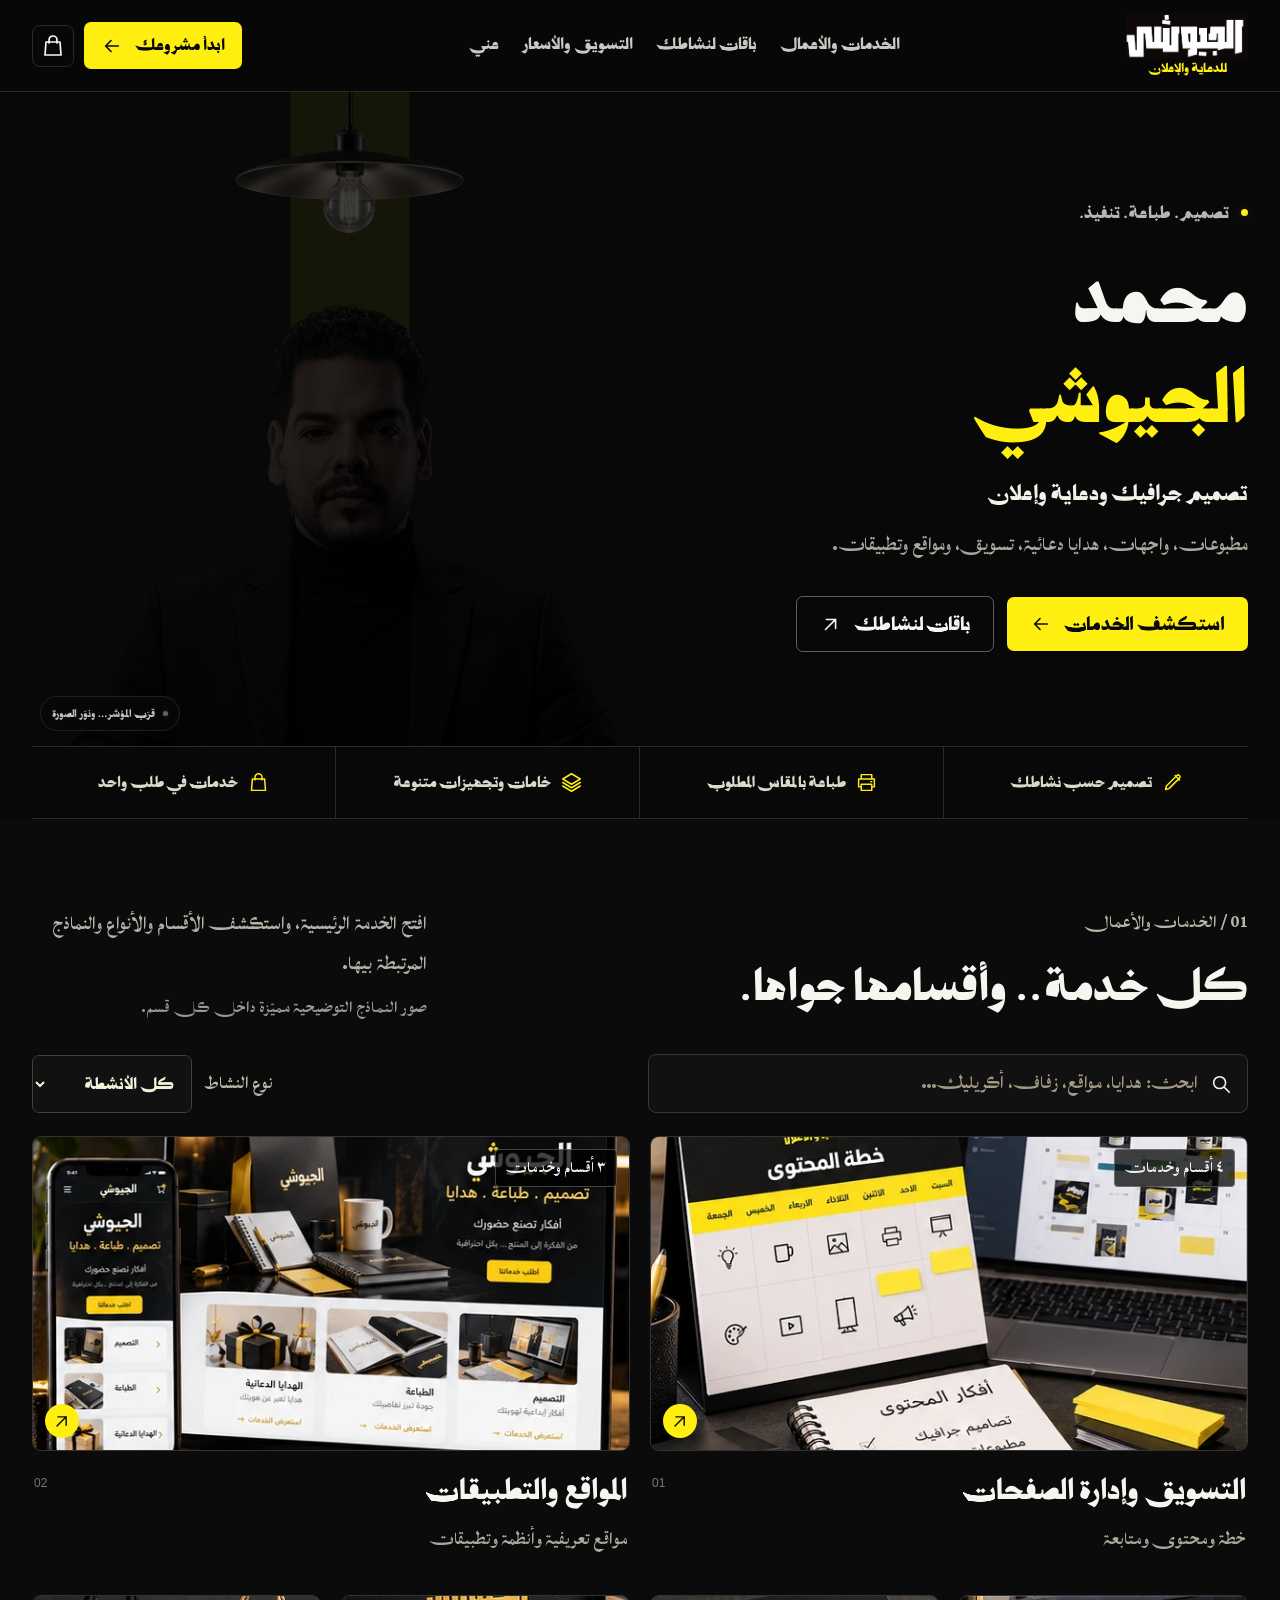
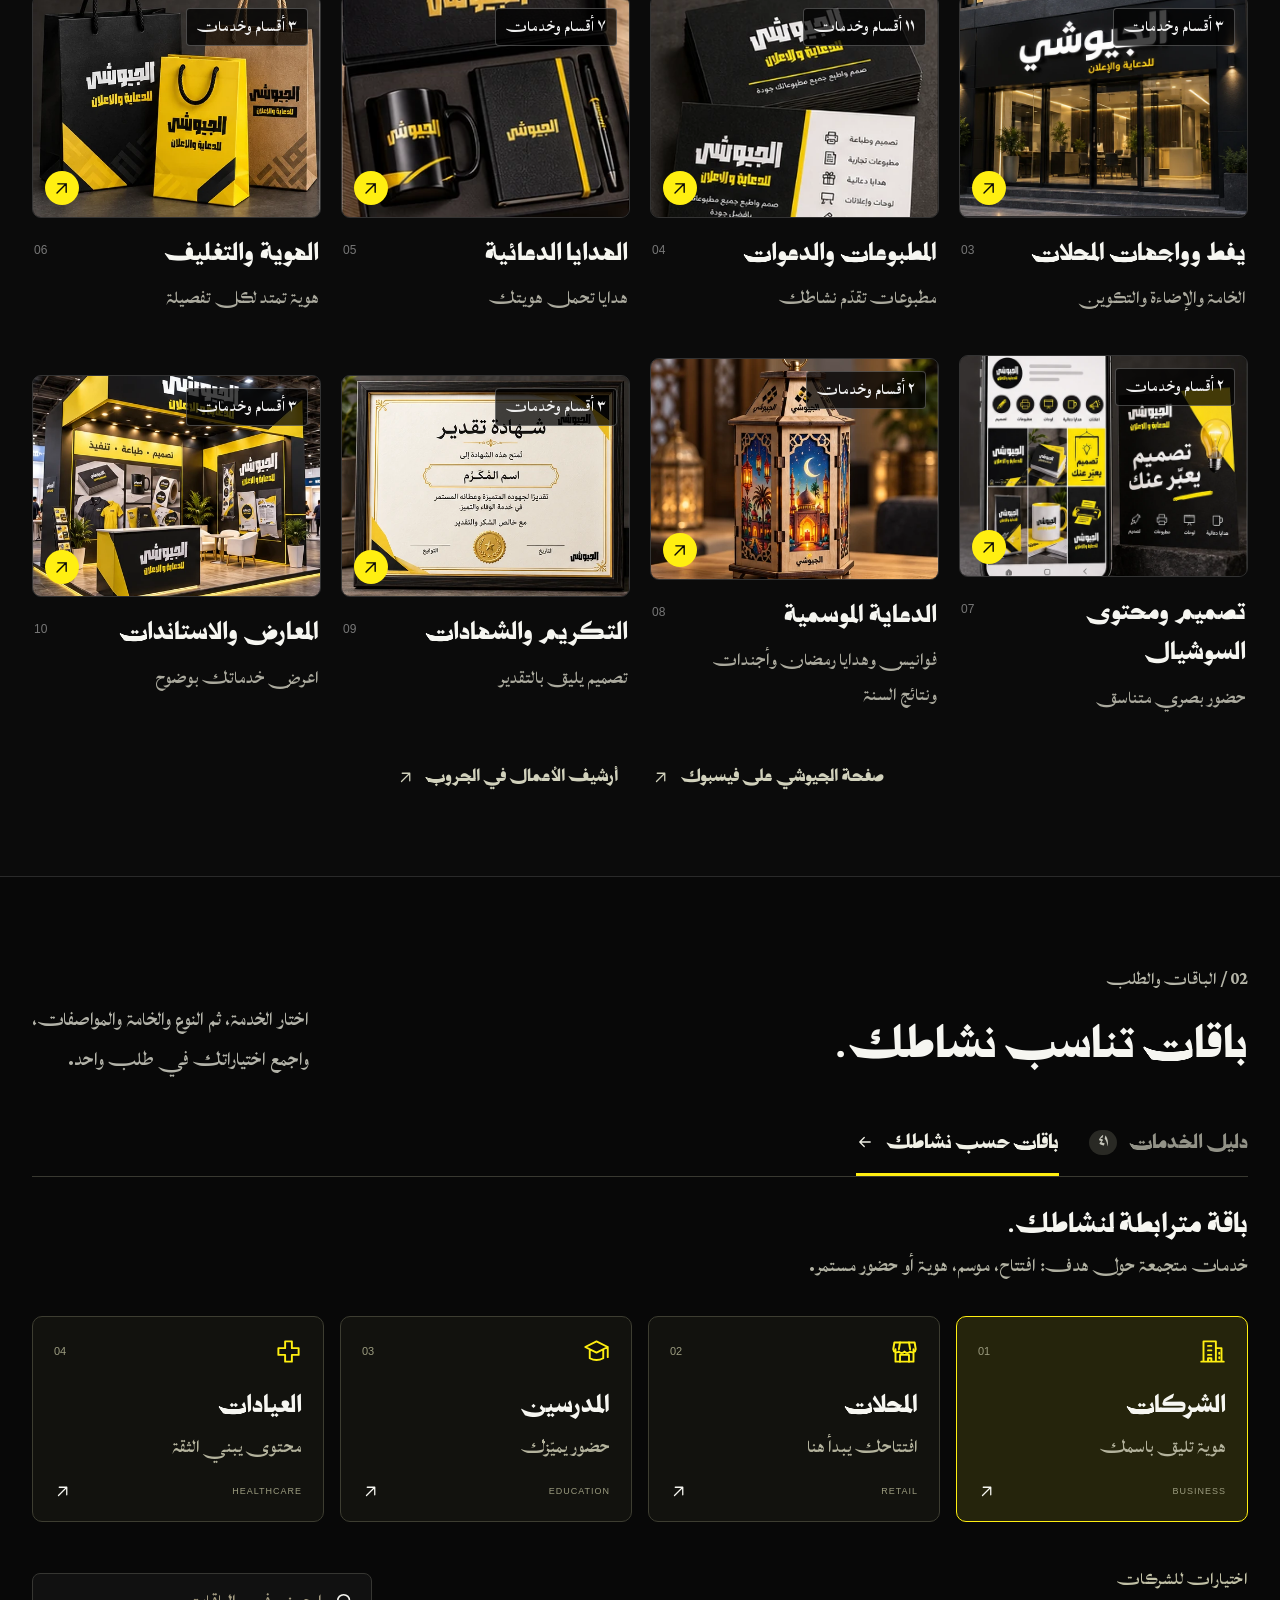
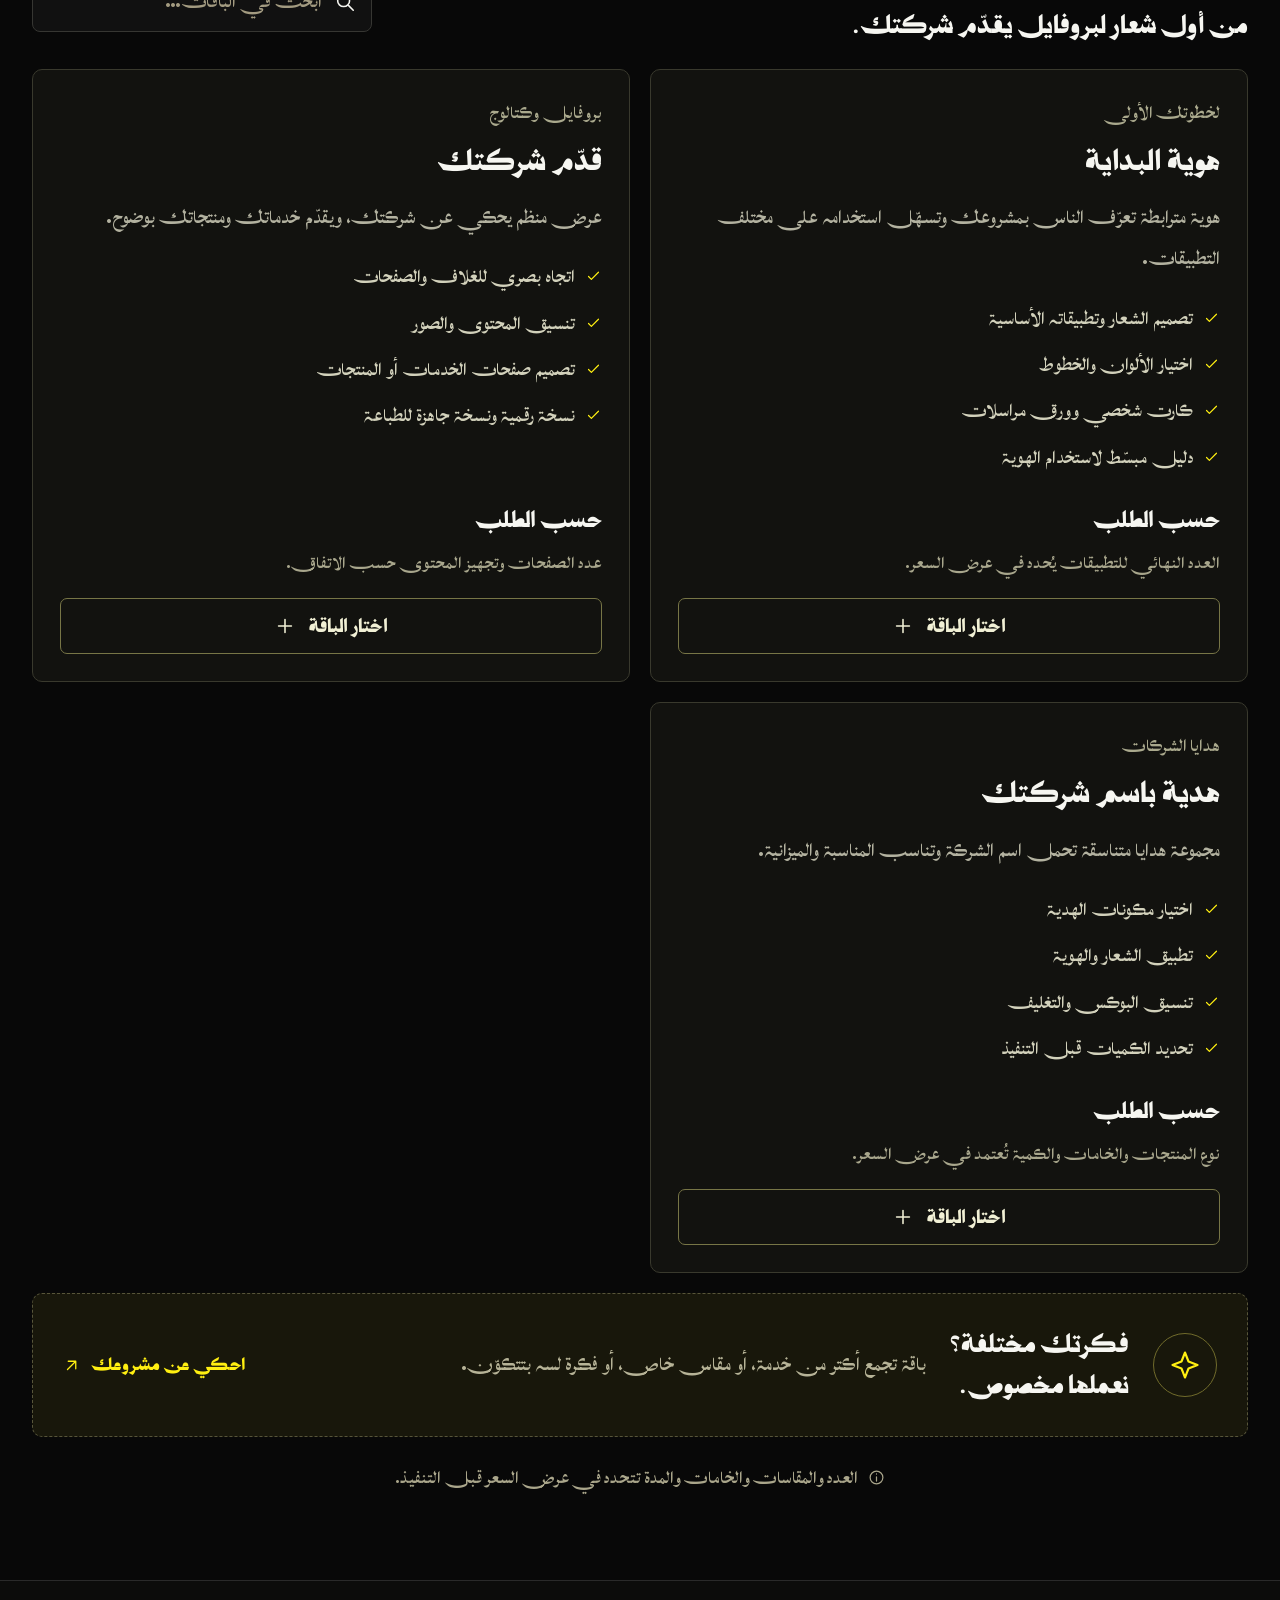
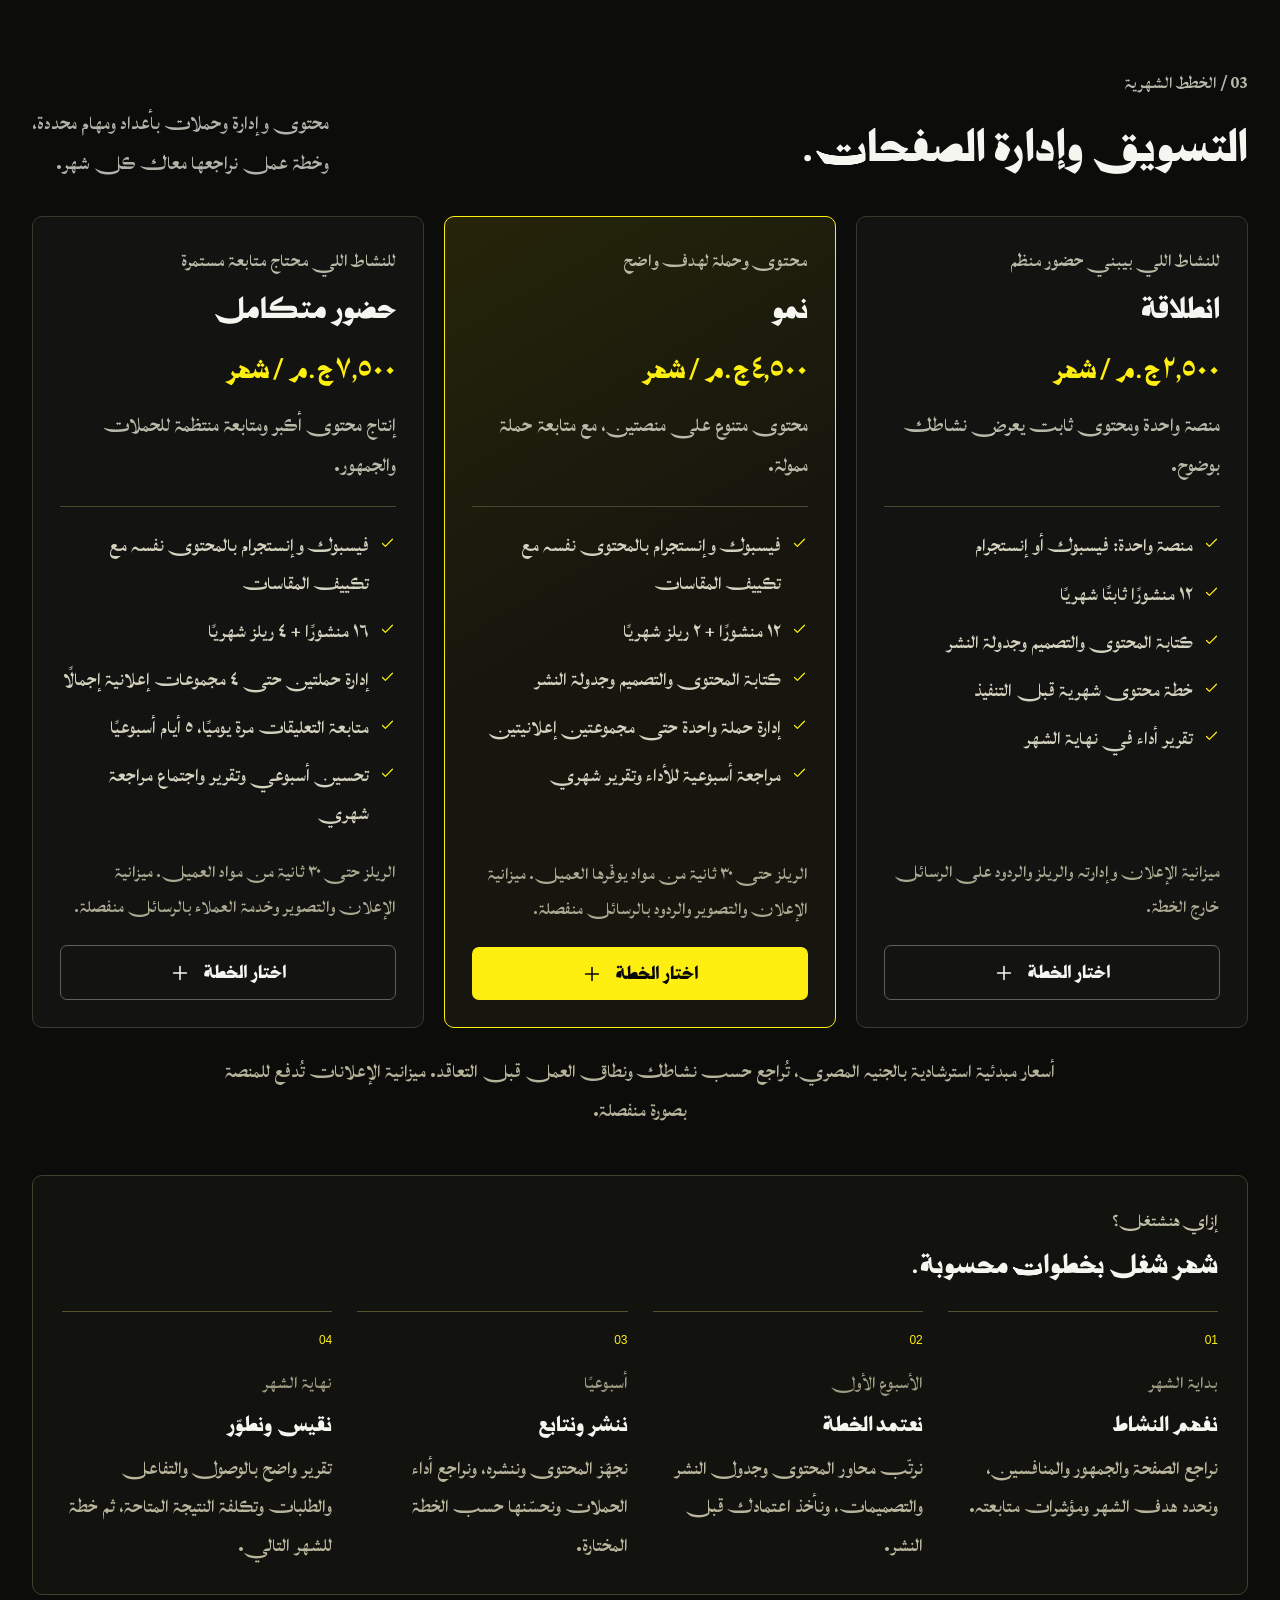
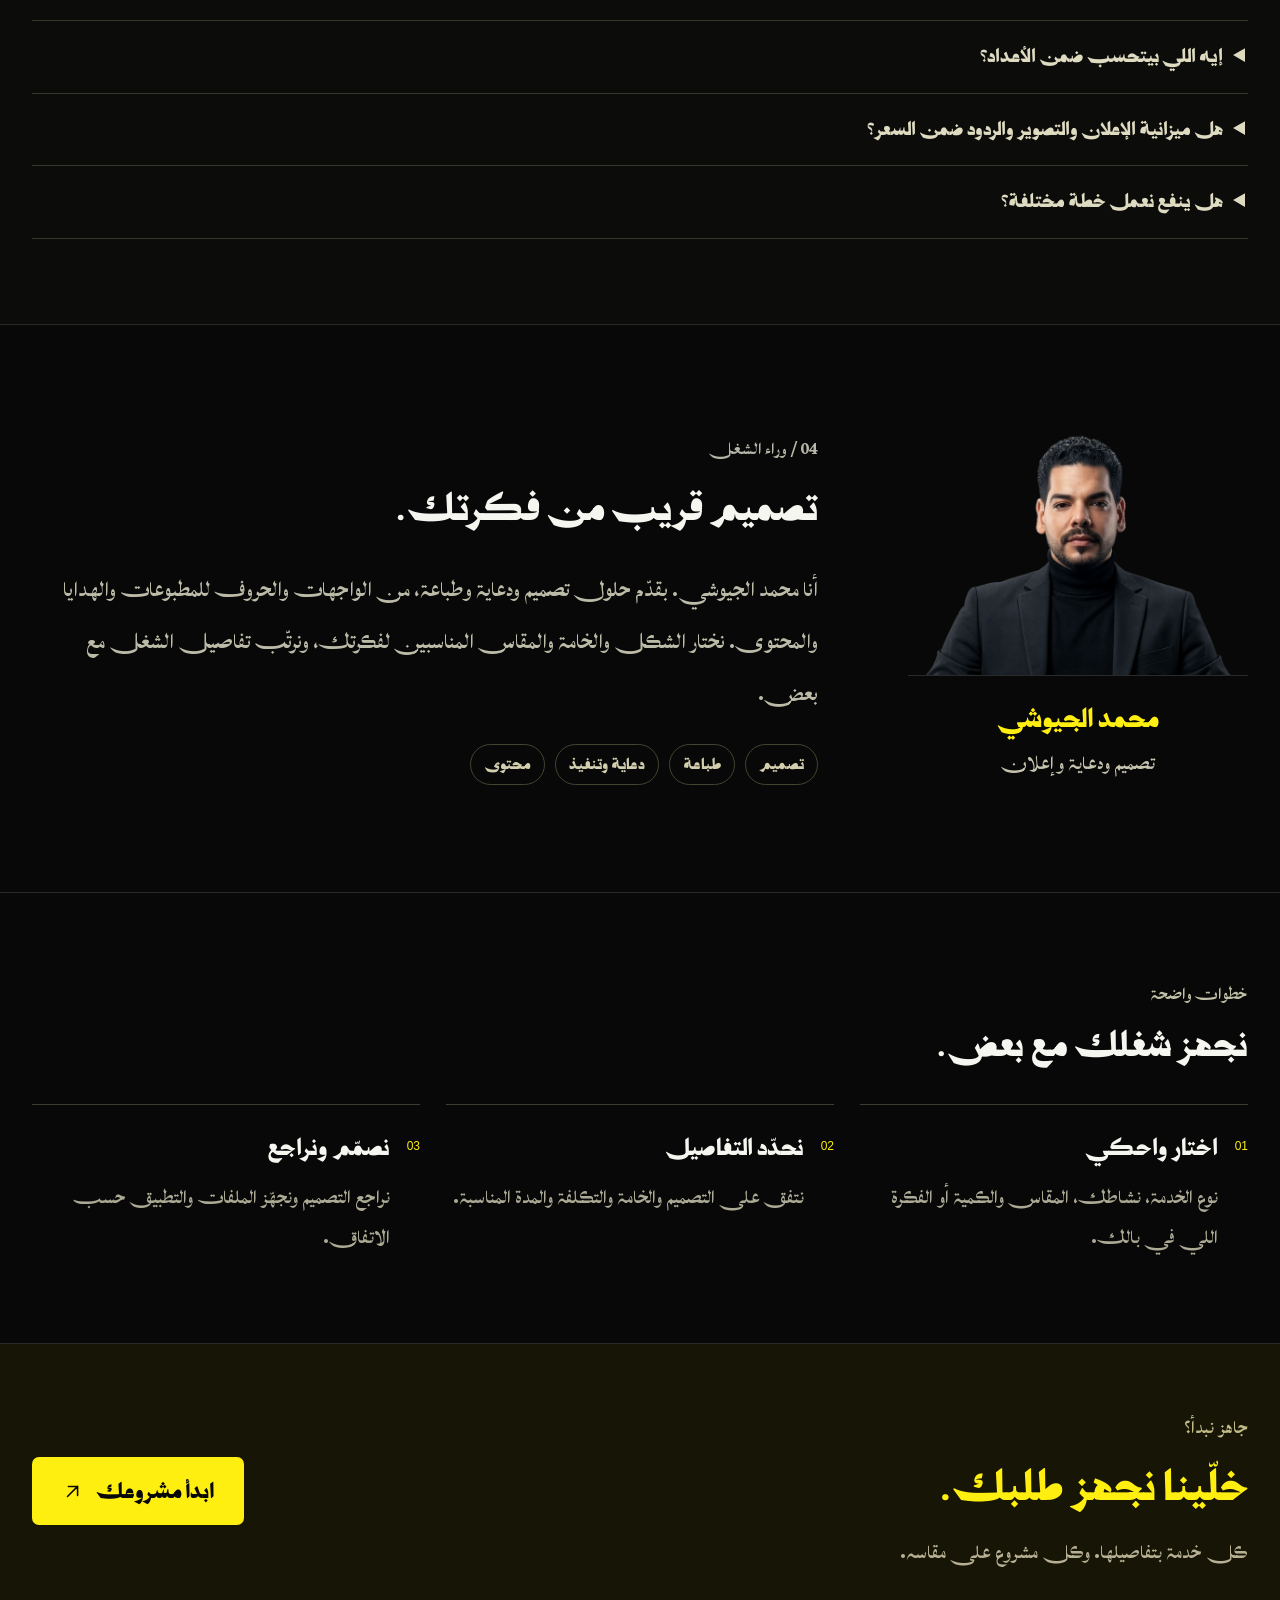
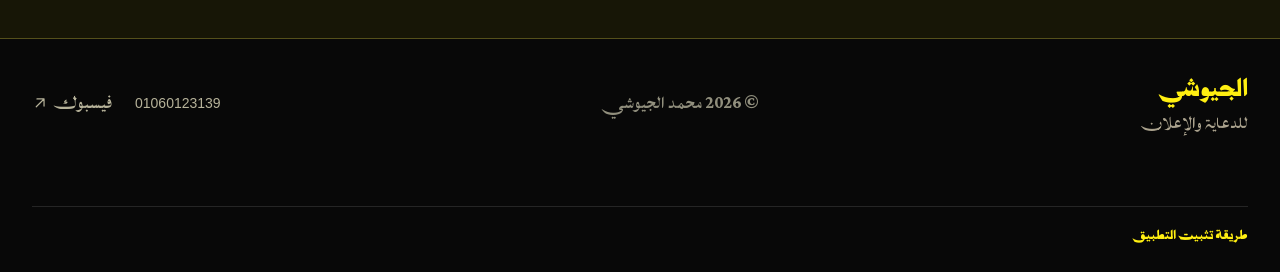
<file: index.html>
<!doctype html>
<html lang="ar" dir="rtl">
<head>
  <meta charset="utf-8">
<meta name="viewport" content="width=device-width,initial-scale=1">
  <meta name="theme-color" content="#080808">
  <title>الجيوشي — تصميم ودعاية وطباعة</title>
  <meta name="description" content="الجيوشي للدعاية والإعلان. يفط وواجهات وحروف بارزة، مطبوعات، هدايا شركات وهوية ومحتوى وتسويق ومواقع وتطبيقات. استكشف الخدمات بالصور وجهّز طلبك.">
  <link rel="icon" type="image/svg+xml" href="assets/mark.svg">
  <link rel="manifest" href="manifest.webmanifest">
<link rel="apple-touch-icon" href="assets/apple-touch-icon.png">
<meta name="apple-mobile-web-app-capable" content="yes">
<meta name="apple-mobile-web-app-title" content="الجيوشي">
  <link rel="preload" href="assets/qahwa-arabic.woff" as="font" type="font/woff" crossorigin>
  <link rel="preload" href="assets/lateef-swashes-bold.woff" as="font" type="font/woff" crossorigin>
  <link rel="preload" href="assets/mohamed-elguoshy-portrait-v13.webp" as="image" fetchpriority="high">
  <link rel="preload" href="assets/pendant-shade-v16.webp" as="image">
  <link rel="stylesheet" href="style.css?v=19">
  <script src="data.js?v=18" defer>
</script>
<script src="media.js" defer>
</script>
<script src="app.js?v=19" defer>
</script>
<script src="services.js" defer>
</script>
  <script src="portrait-light.js?v=15" defer>
</script>
  <script src="static-app.js?v=19" defer>
</script>
</head>
<body>
  <a class="skip" href="#discover">انتقل للخدمات</a>
  <header class="site-header">
<div class="container header-inner">
    <a class="brand brand-original" href="#home" aria-label="الجيوشي للدعاية والإعلان، الرئيسية">
<span class="brand-logo-crop">
<img src="assets/card-front.webp" alt="شعار الجيوشي الأصلي" width="1063" height="661">
</span>
<span class="brand-caption">للدعاية والإعلان</span>
<strong class="sr-only" data-brand="studio">الجيوشي</strong>
</a>
    <nav id="main-nav" aria-label="القائمة الرئيسية">
<a href="#discover">الخدمات والأعمال</a>
<a href="#market" data-catalog-mode="packages">باقات لنشاطك</a>
<a href="#marketing">التسويق والأسعار</a>
<a href="#about">عني</a>
</nav>
    <div class="header-actions">
<button class="button small primary" data-action="order">ابدأ مشروعك <span data-icon="arrow">
</span>
</button>
<button class="icon-button bag-button" data-action="cart" aria-label="ملخص طلبك">
<span data-icon="bag">
</span>
<span id="cart-count" hidden>0</span>
</button>
<button class="icon-button menu-button" id="menu-toggle" aria-label="فتح القائمة" aria-expanded="false" aria-controls="main-nav">
<span data-icon="menu">
</span>
</button>
</div>
  </div>
</header>
  <main>
    <section class="hero" id="home">
<div class="container hero-grid">
      <div class="hero-copy">
<p class="eyebrow">
<span class="live-dot">
</span> تصميم. طباعة. تنفيذ.</p>
<h1 id="hero-title">محمد الجيوشي</h1>
<p class="hero-intro" data-brand="intro">تصميم جرافيك ودعاية وإعلان</p>
<p class="hero-description">مطبوعات، واجهات، هدايا دعائية، تسويق، ومواقع وتطبيقات.</p>
<div class="hero-actions">
<a class="button primary" href="#discover">استكشف الخدمات <span data-icon="arrow">
</span>
</a>
<a class="button outline" href="#market" data-catalog-mode="packages">باقات لنشاطك <span data-icon="diagonal">
</span>
</a>
</div>
</div>
      <div class="hero-art hero-portrait-art hero-lamp-art">
        <button id="portrait-light-control" class="portrait-light-control" type="button" aria-label="إضاءة الصورة" aria-pressed="false" aria-describedby="portrait-light-hint" disabled>
          <span class="hero-yellow-stripe" aria-hidden="true">
</span>
          <span class="pendant-cable" aria-hidden="true">
</span>
          <svg class="portrait-light-halo" viewBox="0 0 730 730" aria-hidden="true" focusable="false">
            <defs>
              <radialGradient id="portrait15-halo">
<stop stop-color="#ffde83" stop-opacity=".17"/>
<stop offset="1" stop-color="#ffde83" stop-opacity="0"/>
</radialGradient>
            </defs>
            <ellipse cx="371" cy="341" rx="256" ry="266" fill="url(#portrait15-halo)"/>
          </svg>
          <span class="portrait-light-surface">
            <img id="hero-portrait" class="hero-portrait-window" src="assets/mohamed-elguoshy-portrait-v13.webp" alt="محمد الجيوشي — بورتريه للرأس والكتفين بالبدلة السوداء" width="730" height="570" loading="eager" fetchpriority="high" decoding="async">
            <span class="portrait-light-warmth" aria-hidden="true">
</span>
          </span>
          <span class="pendant-fixture" aria-hidden="true">
            <img class="fixture-base" src="assets/pendant-shade-v16.webp" alt="" width="1024" height="1024" decoding="async">
            <img class="fixture-lit" src="assets/pendant-shade-v16.webp" alt="" width="1024" height="1024" decoding="async">
          </span>
        </button>
        <p class="portrait-light-hint" id="portrait-light-hint">
<span class="light-hint-dot" aria-hidden="true">
</span>
<span class="portrait-hint-mouse">قرّب المؤشر… ونوّر الصورة</span>
<span class="portrait-hint-touch">المس الصورة لتنورها</span>
</p>
      </div>
    </div>
<div class="container discipline-strip">
<span>
<span data-icon="edit">
</span> تصميم حسب نشاطك</span>
<span>
<span data-icon="print">
</span> طباعة بالمقاس المطلوب</span>
<span>
<span data-icon="layers">
</span> خامات وتجهيزات متنوعة</span>
<span>
<span data-icon="bag">
</span> خدمات في طلب واحد</span>
</div>
</section>

    <section class="work-section" id="discover">
<div class="container">
<div id="work" class="section-heading">
<div>
<p class="section-index">01 / الخدمات والأعمال</p>
<h2>كل خدمة.. وأقسامها جواها.</h2>
</div>
<p>افتح الخدمة الرئيسية، واستكشف الأقسام والأنواع والنماذج المرتبطة بيها.<small class="imagery-note">صور النماذج التوضيحية مميّزة داخل كل قسم.</small>
</p>
</div>
<div class="work-tools">
<label class="catalog-search">
<span data-icon="search">
</span>
<input id="work-search" type="search" aria-label="ابحث عن خدمة أو قسم" placeholder="ابحث: هدايا، مواقع، زفاف، أكريليك…">
</label>
<label class="audience-control">
<span>نوع النشاط</span>
<select id="work-audience" aria-label="خدمات مناسبة لنشاطك">
<option value="all">كل الأنشطة</option>
<option value="companies">الشركات</option>
<option value="shops">المحلات</option>
<option value="teachers">المدرسين</option>
<option value="clinics">العيادات</option>
</select>
</label>
</div>
<div class="work-grid parent-services" id="work-grid">
</div>
<p class="sr-only" id="work-results" aria-live="polite">
</p>
<div class="portfolio-social-links" aria-label="تابع شغل الجيوشي على فيسبوك">
<a class="archive-link" id="facebook-page-link" href="https://www.facebook.com/profile.php?id=61555239386265" target="_blank" rel="noopener noreferrer">صفحة الجيوشي على فيسبوك <span data-icon="diagonal">
</span>
</a>
<a class="archive-link" id="archive-link" href="https://www.facebook.com/groups/704236446339046" target="_blank" rel="noopener noreferrer">أرشيف الأعمال في الجروب <span data-icon="diagonal">
</span>
</a>
</div>
</div>
</section>

    <section class="market" id="market">
<div class="container">
<div class="section-heading">
<div>
<p class="section-index">02 / الباقات والطلب</p>
<h2>باقات تناسب نشاطك.</h2>
</div>
<p>اختار الخدمة، ثم النوع والخامة والمواصفات،<br>واجمع اختياراتك في طلب واحد.</p>
</div>
<div class="catalog-tabs" role="tablist" aria-label="طريقة استكشاف الخدمات">
<button id="services-tab" role="tab" aria-selected="true" aria-controls="services-panel" data-catalog-mode="services" class="active">دليل الخدمات <span id="services-total">
</span>
</button>
<button id="packages-tab" role="tab" aria-selected="false" aria-controls="packages-panel" data-catalog-mode="packages" tabindex="-1">باقات حسب نشاطك <span data-icon="arrow">
</span>
</button>
</div>
      <div id="services-panel" role="tabpanel" aria-labelledby="services-tab">
<div class="catalog-tools">
<label class="catalog-search">
<span data-icon="search">
</span>
<input id="service-search" type="search" aria-label="ابحث في كل الخدمات" placeholder="ابحث: كلادينج، مج، أقلام، نوت بوك…">
</label>
<label class="audience-control">
<span>خدمات مناسبة لـ</span>
<select id="service-audience" aria-label="اختر نوع النشاط للخدمات">
<option value="all">كل الأنشطة</option>
<option value="companies">الشركات</option>
<option value="shops">المحلات</option>
<option value="teachers">المدرسين</option>
<option value="clinics">العيادات</option>
</select>
</label>
</div>
<div class="catalog-layout">
<aside class="family-sidebar" aria-label="أقسام الخدمات">
<p class="sidebar-title">الأقسام <span id="families-total">
</span>
</p>
<div id="family-list" role="group" aria-label="اختر قسم الخدمة">
</div>
<button class="sidebar-help" data-action="order">
<span data-icon="info">
</span> محتاج تختار؟<strong>نرتّب طلبك سوا <span data-icon="arrow">
</span>
</strong>
</button>
</aside>
<div class="catalog-main">
<label class="family-mobile-control">قسم الخدمة<select id="family-mobile" aria-label="اختر قسم الخدمة">
</select>
</label>
<div class="catalog-result-heading">
<div>
<p id="family-en" dir="ltr">
</p>
<h3 id="family-name">
</h3>
<span id="family-description">
</span>
</div>
<span id="service-result-count">
</span>
</div>
<a id="marketing-jump" class="marketing-jump" href="#marketing" hidden>شوف الخطط الشهرية والأسعار <span data-icon="arrow">
</span>
</a>
<div class="catalog-subfilters" id="lighting-filters" role="group" aria-label="تصفية اليفط بالإضاءة">
<button data-light="all" aria-pressed="true" class="active">كل الأنواع</button>
<button data-light="مضيء" aria-pressed="false">مضيئة</button>
<button data-light="غير مضيء" aria-pressed="false">غير مضيئة</button>
<button data-light="حسب التكوين" aria-pressed="false">حسب التكوين</button>
</div>
<div id="product-filters" class="catalog-subfilters" role="group" aria-label="تصفية الهدايا" hidden>
</div>
<div id="service-grid" class="service-grid">
</div>
<button id="more-services" class="button outline full" hidden>عرض خدمات أكثر <span data-icon="down">
</span>
</button>
<p id="service-results" class="sr-only" aria-live="polite">
</p>
<div class="catalog-custom">
<span data-icon="sliders">
</span>
<div>
<h4>محتاج تجمع أكتر من خدمة؟</h4>
<p>ضيف اختياراتك، أو احكي لنا عن فكرة مختلفة.</p>
</div>
<button class="text-link" data-action="order">طلب مخصص <span data-icon="arrow">
</span>
</button>
</div>
</div>
</div>
</div>
      <div id="packages-panel" role="tabpanel" aria-labelledby="packages-tab" hidden>
<div class="packages-intro">
<h3>باقة مترابطة لنشاطك.</h3>
<p>خدمات متجمعة حول هدف: افتتاح، موسم، هوية أو حضور مستمر.</p>
</div>
<div class="sector-grid" id="sector-grid" role="group" aria-label="اختر نوع نشاطك">
</div>
<div class="packages-toolbar">
<div>
<span class="section-kicker" id="package-kicker">
</span>
<h3 id="package-heading">
</h3>
</div>
<label class="search-field">
<span data-icon="search">
</span>
<input id="package-search" type="search" placeholder="ابحث في الباقات…" aria-label="ابحث في كل الباقات">
</label>
</div>
<div id="package-results" class="sr-only" aria-live="polite">
</div>
<div class="package-grid" id="package-grid">
</div>
<p class="package-footnote">
<span data-icon="info">
</span> العدد والمقاسات والخامات والمدة تتحدد في عرض السعر قبل التنفيذ.</p>
</div>
    </div>
</section>

    <section class="marketing-section" id="marketing">
<div class="container">
<div class="section-heading">
<div>
<p class="section-index">03 / الخطط الشهرية</p>
<h2>التسويق وإدارة الصفحات.</h2>
</div>
<p>محتوى وإدارة وحملات بأعداد ومهام محددة،<br>وخطة عمل نراجعها معاك كل شهر.</p>
</div>
<div class="marketing-plans" id="marketing-plans">
</div>
<p class="marketing-notice" id="marketing-notice">
</p>
<div class="marketing-roadmap">
<div>
<p class="section-kicker">إزاي هنشتغل؟</p>
<h3>شهر شغل بخطوات محسوبة.</h3>
</div>
<ol id="marketing-workplan">
</ol>
</div>
<div class="marketing-faq">
<details>
<summary>إيه اللي بيتحسب ضمن الأعداد؟</summary>
<p>كل منشور تصميم واحد. نشر التصميم نفسه على فيسبوك وإنستجرام يُحسب مرة واحدة، والكاروُسيل حتى ٥ شرائح يُحسب منشورين. خطط النمو والحضور تشمل مونتاج ريلز حتى ٣٠ ثانية من صور وفيديوهات يوفّرها العميل. جولتا تعديل مجمعتان لكل دفعة قبل اعتمادها.</p>
</details>
<details>
<summary>هل ميزانية الإعلان والتصوير والردود ضمن السعر؟</summary>
<p>ميزانية الإعلان المدفوعة لفيسبوك أو إنستجرام منفصلة عن الأتعاب. إدارة الحملات تشملها خطتا نمو وحضور متكامل بالحدود الموضحة. التصوير الميداني وخدمة العملاء بالرسائل بعرض منفصل؛ متابعة التعليقات مذكورة ضمن خطة حضور متكامل فقط.</p>
</details>
<details>
<summary>هل ينفع نعمل خطة مختلفة؟</summary>
<p>نقدر نجهّز خطة خاصة لهدفك، أو خطة تسويق مكتوبة فقط، أو إدارة إعلانات منفصلة. قبل البداية بنتفق على الأعداد والمنصات والميزانية والمدة، ونتابع مؤشرات الأداء الفعلية.</p>
<button class="text-link" data-action="order">اطلب خطة مخصصة <span data-icon="arrow">
</span>
</button>
</details>
</div>
</div>
</section>

    <section class="about-section" id="about">
<div class="container about-grid">
<div class="profile-card profile-card-portrait">
<div class="portrait-frame">
<img id="about-portrait" src="assets/mohamed-elguoshy-portrait-v13.webp" alt="محمد الجيوشي في بورتريه ببدلة سوداء" width="730" height="570" loading="lazy" decoding="async">
<span class="portrait-studio-mark" dir="ltr" aria-hidden="true">ELGUOSHY</span>
</div>
<div class="profile-caption">
<strong data-brand="name">محمد الجيوشي</strong>
<span>تصميم ودعاية وإعلان</span>
</div>
</div>
<div class="about-copy">
<p class="section-index">04 / وراء الشغل</p>
<h2>تصميم قريب من فكرتك.</h2>
<p data-brand="about">
</p>
<div class="expertise">
<span>تصميم</span>
<span>طباعة</span>
<span>دعاية وتنفيذ</span>
<span>محتوى</span>
</div>
</div>
</div>
</section>
    <section class="process-section">
<div class="container">
<div class="process-heading">
<p class="section-kicker">خطوات واضحة</p>
<h2>نجهّز شغلك مع بعض.</h2>
</div>
<ol class="process-list">
<li>
<span>01</span>
<div>
<h3>اختار واحكي</h3>
<p>نوع الخدمة، نشاطك، المقاس والكمية أو الفكرة اللي في بالك.</p>
</div>
</li>
<li>
<span>02</span>
<div>
<h3>نحدّد التفاصيل</h3>
<p>نتفق على التصميم والخامة والتكلفة والمدة المناسبة.</p>
</div>
</li>
<li>
<span>03</span>
<div>
<h3>نصمّم ونراجع</h3>
<p>نراجع التصميم ونجهّز الملفات والتطبيق حسب الاتفاق.</p>
</div>
</li>
</ol>
</div>
</section>
    <section class="contact-section">
<div class="container contact-inner">
<div>
<p class="eyebrow">جاهز نبدأ؟</p>
<h2>خلّينا نجهّز طلبك.</h2>
<p>كل خدمة بتفاصيلها. وكل مشروع على مقاسه.</p>
</div>
<button class="button primary" data-action="order">ابدأ مشروعك <span data-icon="diagonal">
</span>
</button>
</div>
</section>
  </main>
  <footer>
<div class="container footer-inner">
<a class="brand" href="#home">
<strong data-brand="studio">الجيوشي</strong>
<span>للدعاية والإعلان</span>
</a>
<p>© <span id="year">2026</span> <span data-brand="name">محمد الجيوشي</span>
</p>
<div>
<a href="tel:+201060123139" dir="ltr">01060123139</a>
<a id="footer-facebook" href="https://www.facebook.com/profile.php?id=61555239386265" target="_blank" rel="noopener noreferrer">فيسبوك <span data-icon="diagonal">
</span>
</a>
</div>
</div>
</footer>
  <div class="app-tools container">
<button type="button" class="text-link" id="install-app" hidden>تثبيت التطبيق</button>
</div>
<aside id="app-update" class="app-update" role="status" hidden>
<p>تحديث جديد متاح. حدّث لما تخلّص طلبك.</p>
<button type="button" class="button small primary" id="apply-update">تحديث التطبيق</button>
</aside>
  <div class="toast" id="toast" role="status" aria-live="polite">
</div>
  <dialog id="order-dialog" class="order-dialog" aria-labelledby="order-title">
<div class="drawer-inner">
<header class="dialog-header">
<div>
<p class="section-kicker">خطوتك الجاية</p>
<h2 id="order-title">خلّينا نجهّز طلبك.</h2>
</div>
<button class="icon-button close-dialog" data-close="order-dialog" aria-label="إغلاق ملخص الطلب">
<span data-icon="close">
</span>
</button>
</header>
<div class="drawer-body">
<div id="cart-items">
</div>
<form id="order-form">
<div class="form-grid">
<label>اسمك <input name="client" id="client-name" autocomplete="name" required maxlength="80" placeholder="نحب نعرف اسمك">
</label>
<label>اسم النشاط <input name="business" id="client-business" required maxlength="100" placeholder="شركة، محل، عيادة…">
</label>
</div>
<label>رقم تواصلك <span class="optional">اختياري</span>
<input name="phone" id="client-phone" type="tel" autocomplete="tel" dir="ltr" maxlength="25" placeholder="01xxxxxxxxx">
</label>
<div class="form-grid">
<label id="request-kind-wrap">نوع الطلب <select id="request-kind">
<option>تصميم فقط</option>
<option>تصميم وطباعة</option>
<option>تصميم وتنفيذ وتركيب</option>
<option>محتوى وإدارة صفحة</option>
<option>محتاج أستشيرك</option>
</select>
</label>
<label>موعد مناسب للتسليم <span class="optional">اختياري</span>
<span class="date-field">
<input id="client-date" type="date" dir="ltr">
<span class="date-format" aria-hidden="true" dir="rtl">يوم / شهر / سنة</span>
</span>
</label>
</div>
<label>احكي عن المطلوب<textarea id="client-details" rows="4" maxlength="2000" placeholder="الفكرة، المقاس، الكمية، الخامة أو أي تفاصيل تساعدنا…">
</textarea>
</label>
<p class="quote-note">
<span data-icon="info">
</span> السعر والمدة حسب مواصفات الطلب. تُوضَّح تكلفة الخامات والنقل والتركيب في عرض السعر قبل التأكيد.</p>
<button class="button primary full" type="submit">راجع الطلب على واتساب <span data-icon="whatsapp">
</span>
</button>
<p class="form-caption">هيفتح واتساب بملخص طلبك؛ تراجعه وترسله بنفسك.</p>
<button class="text-link clear-draft" type="button" id="clear-draft">تفريغ مسودة الطلب</button>
</form>
</div>
</div>
</dialog>
  <dialog id="family-dialog" class="family-dialog" aria-labelledby="family-title">
<div class="family-modal-inner">
<button class="icon-button family-close" data-close="family-dialog" aria-label="الرجوع للخدمات الرئيسية">
<span data-icon="close">
</span>
</button>
<div id="family-content">
</div>
</div>
</dialog>
  <dialog id="project-dialog" class="project-dialog" aria-labelledby="project-title">
<div class="project-modal-inner">
<button class="icon-button project-close" data-close="project-dialog" aria-label="إغلاق المشروع">
<span data-icon="close">
</span>
</button>
<div id="project-content">
</div>
</div>
</dialog>
  <dialog id="service-dialog" class="service-dialog" aria-labelledby="service-title">
<div class="service-modal-inner">
<button class="icon-button service-close" data-close="service-dialog" aria-label="إغلاق تفاصيل الخدمة">
<span data-icon="close">
</span>
</button>
<div id="service-content">
</div>
</div>
</dialog>

  <dialog id="service-gallery-dialog" class="project-dialog service-gallery-dialog" aria-labelledby="service-gallery-title">
<div class="project-modal-inner">
<button class="icon-button project-close" data-close="service-gallery-dialog" aria-label="إغلاق الصور والرجوع للخدمة">
<span data-icon="close">
</span>
</button>
<div id="service-gallery-content">
</div>
</div>
</dialog>

  
  <noscript>
<p class="noscript">فعّل JavaScript لاستكشاف الباقات وتجهيز طلبك، أو تواصل معنا من خلال فيسبوك.</p>
</noscript>
<dialog id="app-dialog" class="app-dialog" aria-labelledby="app-dialog-title">
<header class="dialog-header">
<h2 id="app-dialog-title">الجيوشي على موبايلك</h2>
<button class="icon-button" data-close="app-dialog" aria-label="إغلاق الإعدادات">
<span data-icon="close">
</span>
</button>
</header>
<section>
<p id="install-description">
</p>
</section>
</dialog>
</body>
</html>
</file>
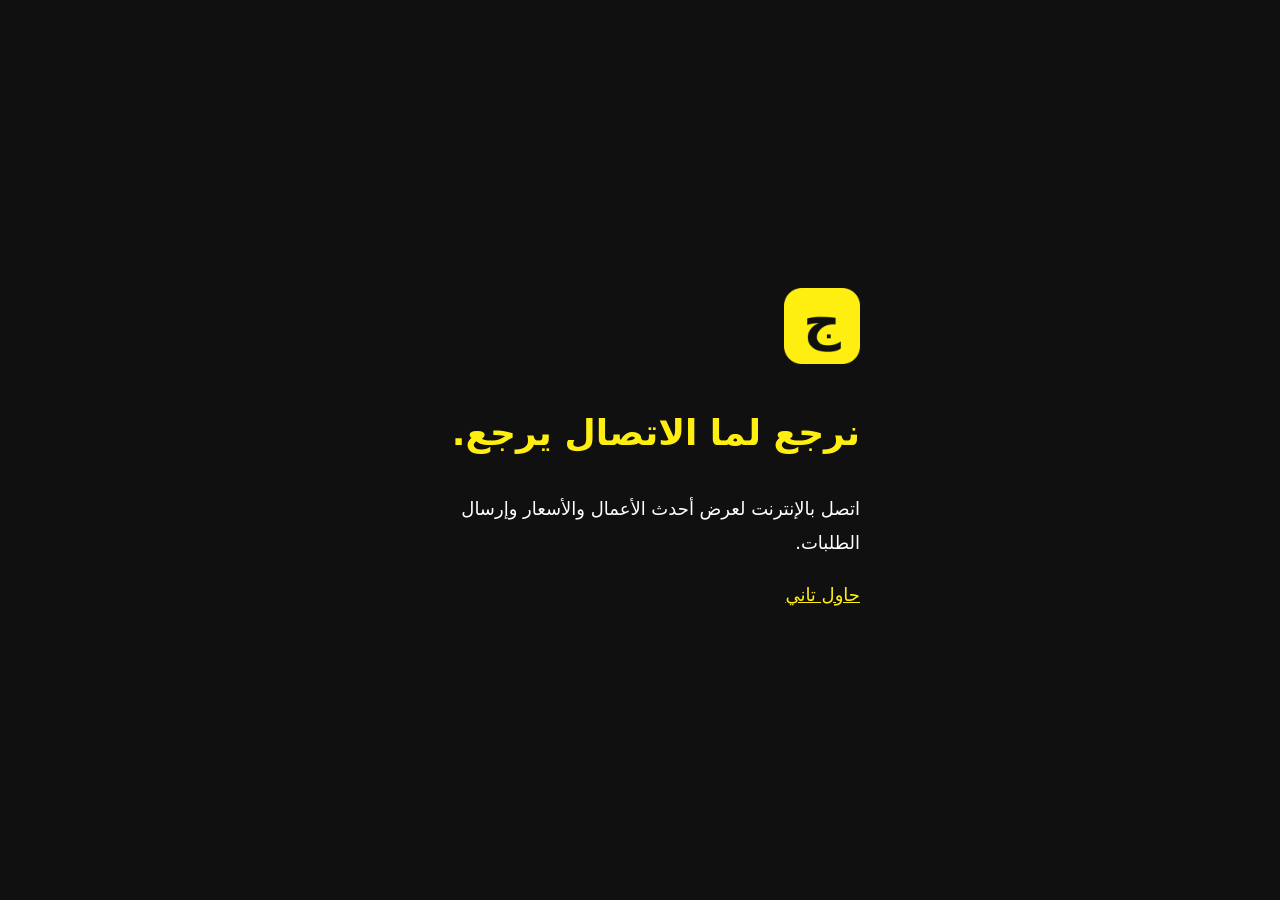
<file: offline.html>
<!doctype html><html lang="ar" dir="rtl"><meta charset="utf-8"><meta name="viewport" content="width=device-width,initial-scale=1"><meta name="theme-color" content="#101010"><title>الجيوشي — بدون اتصال</title><style>body{margin:0;min-height:100vh;display:grid;place-items:center;background:#101010;color:#fff;font:18px/1.9 system-ui}main{max-width:440px;padding:30px}img{width:76px}h1{color:#ffef11}a{color:#ffef11}</style><main><img src="assets/app-icon-192.png" alt="الجيوشي"><h1>نرجع لما الاتصال يرجع.</h1><p>اتصل بالإنترنت لعرض أحدث الأعمال والأسعار وإرسال الطلبات.</p><a href="./">حاول تاني</a></main></html>
</file>
<file: style.css>
@font-face{
  font-family:Qahwa;
  src:url('assets/qahwa-arabic.woff') format('woff');
  font-style:normal;
  font-weight:400;
  font-display:swap
}

@font-face{
  font-family:LateefSwashes;
  src:url('assets/lateef-swashes-bold.woff') format('woff');
  font-style:normal;
  font-weight:700;
  font-display:swap
}

:root{
  --accent:#ffef11;
  --accent-rgb:255,239,17;
  --bg:#080808;
  --panel:#141414;
  --panel-hover:#1b1b1b;
  --line:#2a2a2a;
  --text:#f6f6f1;
  --muted:#b7b7b2;
  font-synthesis:none;
  --heading:Qahwa,Arial,sans-serif;
  --secondary:LateefSwashes,serif;
  color-scheme:dark
}

*{
  box-sizing:border-box
}

html{
  scroll-behavior:smooth;
  scroll-padding-top:100px
}

body{
  margin:0;
  background:var(--bg);
  color:var(--text);
  font-family:var(--secondary);
  font-weight:700;
  font-size:24px;
  line-height:1.65
}

body.modal-open{
  overflow:hidden
}

h1,h2,h3,h4,h5,h6,p,figure{
  margin:0
}

h1,h2,h3,h4,h5,h6{
  font-family:var(--heading);
  font-weight:400;
  line-height:1.45
}

h2 span{
  font:inherit;
  color:var(--accent)
}

h3{
  font-size:28px
}

a{
  color:inherit;
  text-decoration:none
}

button,input,select,textarea{
  font:inherit
}

button,a,input,select,textarea{
  -webkit-tap-highlight-color:transparent
}

button{
  cursor:pointer;
  border:0
}

button,a{
  touch-action:manipulation
}

button:disabled{
  opacity:.35;
  cursor:not-allowed
}

button{
  color:inherit
}

button,input,select,textarea{
  min-width:0
}

img{
  display:block;
  max-width:100%;
  height:auto
}

svg{
  display:block
}

ul,ol{
  margin:0;
  padding:0;
  list-style:none
}

[hidden]{
  display:none!important
}

::selection{
  background:var(--accent);
  color:#080808
}

:focus-visible{
  outline:2px solid var(--accent);
  outline-offset:5px
}

.container{
  width:min(1240px,calc(100% - 64px));
  margin-inline:auto
}

.icon{
  width:22px;
  height:22px;
  fill:none;
  stroke:currentColor;
  stroke-width:1.7;
  stroke-linecap:round;
  stroke-linejoin:round;
  flex-shrink:0
}

.sr-only{
  position:absolute;
  width:1px;
  height:1px;
  overflow:hidden;
  clip-path:inset(50%);
  white-space:nowrap
}

.skip{
  position:fixed;
  top:-100px;
  right:20px;
  z-index:100;
  background:var(--accent);
  color:#080808;
  padding:10px 20px
}

.skip:focus{
  top:10px
}

.button{
  font-family:var(--heading);
  font-size:21px;
  font-weight:400;
  line-height:1.45;
  min-height:53px;
  padding:12px 23px;
  border-radius:7px;
  display:inline-flex;
  align-items:center;
  justify-content:center;
  gap:12px;
  transition:background .2s,transform .2s,border-color .2s;
  white-space:normal
}

.button:hover{
  transform:translateY(-2px)
}

.button.primary{
  background:var(--accent);
  color:#080808
}

.button.primary:hover{
  background:#fff64a
}

.button.outline{
  border:1px solid #60605a;
  background:transparent;
  color:var(--text)
}

.button.outline:hover{
  border-color:var(--accent)
}

.button.small{
  font-size:18px;
  min-height:45px;
  padding:10px 17px
}

.button.full{
  width:100%
}

.icon-button{
  width:42px;
  height:42px;
  display:grid;
  place-items:center;
  background:transparent;
  border:1px solid var(--line);
  border-radius:8px;
  flex-shrink:0
}

.icon-button:hover{
  border-color:var(--accent);
  color:var(--accent)
}

.text-link{
  font-family:var(--heading);
  font-size:19px;
  line-height:1.5;
  display:inline-flex;
  align-items:center;
  gap:10px;
  color:var(--accent);
  background:none;
  padding:0
}

.text-link .icon{
  width:18px;
  height:18px
}

.text-link:hover{
  text-decoration:underline;
  text-underline-offset:6px
}

.site-header{
  position:sticky;
  top:0;
  z-index:30;
  background:rgba(8,8,8,.97);
  border-bottom:1px solid var(--line);
  backdrop-filter:blur(12px)
}

.header-inner{
  display:flex;
  align-items:center;
  justify-content:space-between;
  min-height:91px;
  gap:25px
}

.brand-original{
  display:flex;
  align-items:center;
  flex-direction:column;
  gap:1px;
  flex-shrink:0
}

.brand-logo-crop{
  position:relative;
  width:122px;
  height:45px;
  overflow:hidden;
  background:#0f0809;
  border-radius:2px
}

.brand-logo-crop img{
  position:absolute;
  width:216px;
  max-width:none;
  left:-49px;
  top:-15px
}

.brand-caption{
  font:400 14px/1.3 var(--heading);
  color:var(--accent)
}

.site-header nav{
  display:flex;
  gap:31px;
  align-items:center
}

.site-header nav a{
  font:400 19px/1.5 var(--heading);
  color:#c9c9c3;
  padding:14px 0;
  border-bottom:2px solid transparent
}

.site-header nav a:hover{
  color:var(--accent);
  border-color:var(--accent)
}

.header-actions{
  display:flex;
  gap:10px;
  align-items:center
}

.bag-button{
  position:relative
}

.bag-button>span[data-icon] .icon{
  width:24px;
  height:24px
}

#cart-count{
  position:absolute;
  right:-6px;
  top:-7px;
  background:var(--accent);
  color:#080808;
  font:700 12px/19px Arial;
  border-radius:12px;
  padding:0 5px;
  min-width:19px
}

.menu-button{
  display:none
}

.hero{
  padding:54px 0 0;
  overflow:hidden;
  background:radial-gradient(ellipse at 17% 40%,#27270a3d,transparent 48%),var(--bg)
}

.hero-grid{
  display:grid;
  grid-template-columns:1fr 1fr;
  gap:60px;
  align-items:center;
  min-height:560px
}

.hero-copy{
  padding-bottom:10px;
  min-width:0
}

.eyebrow{
  font:400 19px/1.6 var(--heading);
  display:flex;
  align-items:center;
  gap:12px;
  color:var(--muted)
}

.live-dot{
  width:7px;
  height:7px;
  background:var(--accent);
  display:inline-block;
  border-radius:50%;
  box-shadow:0 0 16px #ffef1140
}

.hero h1{
  font-family:var(--heading);
  font-size:clamp(60px,6.6vw,91px);
  line-height:1.16;
  margin:23px 0 28px;
  max-width:600px;
  letter-spacing:0
}

.hero h1 span{
  font:inherit;
  color:var(--accent)
}

.hero-intro{
  font:400 25px/1.65 var(--heading);
  max-width:530px;
  color:#f1f1e8
}

.hero-description{
  font:700 25px/1.7 var(--secondary);
  color:#aaa99f;
  max-width:510px;
  margin-top:11px
}

.hero-actions{
  display:flex;
  align-items:center;
  gap:13px;
  flex-wrap:wrap;
  margin-top:29px
}

.hero-signature{
  display:flex;
  gap:14px;
  align-items:center;
  margin-top:32px
}

.signature-line{
  width:38px;
  height:1px;
  background:var(--accent)
}

.hero-signature strong{
  font:400 19px/1.5 var(--heading)
}

.hero-signature small{
  display:block;
  color:#99998f;
  font-size:20px;
  line-height:1.4
}

.hero-art{
  position:relative;
  min-width:0;
  height:495px
}

.card-halo{
  position:absolute;
  width:90%;
  height:75%;
  top:10%;
  left:10%;
  border-radius:50%;
  background:#ffef1108;
  filter:blur(35px)
}

.art-label{
  position:absolute;
  left:8%;
  top:0;
  color:#77776f;
  font:10px/1.5 Arial;
  letter-spacing:2px
}

.identity-card{
  position:absolute;
  border:5px solid #f4f4ef;
  border-radius:5px;
  overflow:hidden;
  box-shadow:0 18px 60px #0008;
  transition:transform .3s
}

.identity-card img{
  width:100%;
  height:auto
}

.identity-back{
  z-index:1;
  top:38px;
  right:0;
  width:84%;
  transform:rotate(6deg)
}

.identity-front{
  z-index:2;
  top:205px;
  left:0;
  width:83%;
  transform:rotate(-7deg)
}

.identity-front:hover{
  transform:rotate(-5deg) translateY(-4px)
}

.identity-back:hover{
  transform:rotate(4deg) translateY(-4px)
}

.art-caption{
  position:absolute;
  bottom:0;
  left:5%;
  font:700 22px/1.5 var(--secondary);
  color:#9f9f93
}

.discipline-strip{
  margin-top:50px;
  display:grid;
  grid-template-columns:repeat(4,1fr);
  border-top:1px solid var(--line);
  border-bottom:1px solid var(--line)
}

.discipline-strip>span{
  font:400 17px/1.6 var(--heading);
  padding:22px 14px;
  display:flex;
  justify-content:center;
  align-items:center;
  gap:10px;
  text-align:center;
  color:#d9d9ca
}

.discipline-strip>span+span{
  border-right:1px solid var(--line)
}

.discipline-strip .icon{
  color:var(--accent);
  width:21px;
  height:21px
}

.category-section,.work-section,.market,.about-section,.process-section{
  padding:85px 0;
  border-bottom:1px solid var(--line)
}

.section-heading{
  display:flex;
  align-items:flex-end;
  justify-content:space-between;
  gap:35px;
  margin-bottom:32px
}

.section-index{
  font:700 22px/1.6 var(--secondary);
  color:#b6b6a9;
  margin-bottom:12px
}

.section-heading h2{
  font-size:clamp(32px,3.8vw,49px)
}

.section-heading>p{
  font:700 25px/1.6 var(--secondary);
  color:#b2b2a8;
  max-width:395px
}

.imagery-note{
  font:700 21px/1.4 var(--secondary);
  color:#99998f;
  display:block;
  margin-top:9px
}

.category-grid{
  display:grid;
  grid-template-columns:repeat(4,minmax(0,1fr));
  gap:16px
}

.category-card{
  border:1px solid #32322e;
  background:#101010;
  border-radius:10px;
  overflow:hidden;
  transition:border-color .2s,transform .2s
}

.category-card:hover{
  border-color:var(--accent);
  transform:translateY(-4px)
}

.category-photo{
  position:relative;
  aspect-ratio:1.44;
  overflow:hidden;
  background:#181818
}

.category-photo>.media-photo,.service-visual>.media-photo,.work-cover>.media-photo,.service-preview>.media-photo{
  position:absolute;
  inset:0;
  width:100%;
  height:100%
}

.media-photo{
  display:block;
  width:100%;
  height:100%;
  overflow:hidden
}

.media-fallback{
  display:grid;
  place-items:center;
  background:linear-gradient(130deg,#28281b,#101010);
  color:var(--accent);
  min-height:150px
}

.media-fallback>.icon{
  width:64px;
  height:64px
}

.category-card-label{
  padding:13px 13px;
  display:flex;
  align-items:center;
  justify-content:space-between;
  gap:10px;
  min-height:64px
}

.category-card-label h3{
  font-size:20px;
  line-height:1.5
}

.category-card-label>span{
  display:grid;
  place-items:center;
  width:26px;
  height:26px;
  border-radius:50%;
  background:var(--accent);
  color:#080808;
  flex-shrink:0
}

.category-card-label .icon{
  width:16px;
  height:16px
}

.work-section{
  background:#0b0b0b
}

.catalog-tools,.work-tools{
  display:flex;
  gap:20px;
  align-items:center;
  justify-content:space-between;
  margin-bottom:23px
}

.catalog-search,.search-field{
  display:flex;
  align-items:center;
  gap:12px;
  border:1px solid #363632;
  border-radius:8px;
  background:#111;
  flex:1;
  max-width:600px;
  padding:2px 15px;
  margin:0;
  min-width:0
}

.catalog-search:focus-within,.search-field:focus-within{
  border-color:var(--accent)
}

.catalog-search>.icon,.search-field>.icon{
  width:19px;
  height:19px;
  color:#aaa
}

.catalog-search input,.search-field input{
  border:0!important;
  background:transparent!important;
  box-shadow:none;
  outline:none!important;
  margin:0;
  padding:11px 0;
  font:400 18px/1.7 var(--heading);
  min-height:51px;
  min-width:0
}

.audience-control{
  display:flex;
  align-items:center;
  gap:13px;
  color:#b9b9ae;
  margin:0;
  flex-shrink:0;
  font:700 23px/1.5 var(--secondary)
}

.audience-control select{
  width:160px;
  margin:0;
  min-height:53px;
  font-size:18px;
  background:#111
}

.work-filters{
  display:flex;
  flex-wrap:wrap;
  gap:9px;
  margin:0 0 27px
}

.work-filters button,.catalog-subfilters button{
  font:400 17px/1.6 var(--heading);
  padding:7px 14px;
  background:transparent;
  color:#b5b5aa;
  border:1px solid #393934;
  border-radius:24px;
  display:inline-flex;
  gap:10px;
  align-items:center
}

.work-filters button span{
  font:700 17px/1 var(--secondary);
  opacity:.6
}

.work-filters button:hover,.catalog-subfilters button:hover{
  border-color:#777
}

.work-filters button.active,.catalog-subfilters button.active{
  background:var(--accent);
  color:#080808;
  border-color:var(--accent)
}

.work-grid{
  display:grid;
  grid-template-columns:repeat(3,minmax(0,1fr));
  gap:27px 22px
}

.work-card{
  background:transparent;
  text-align:right;
  padding:0;
  min-width:0
}

.work-cover{
  position:relative;
  aspect-ratio:1.25;
  overflow:hidden;
  border-radius:9px;
  border:1px solid #333;
  background:#151515
}

.work-cover>img{
  position:absolute;
  inset:0;
  width:100%;
  height:100%;
  object-fit:contain
}

.work-cover>.media-photo{
  transition:filter .2s
}

.work-card:hover .work-cover{
  border-color:var(--accent)
}

.work-category{
  position:absolute;
  top:12px;
  right:12px;
  padding:4px 10px;
  border:1px solid #ffffff40;
  border-radius:4px;
  color:#eee;
  background:#000b;
  font:700 20px/1.4 var(--secondary)
}

.work-open{
  position:absolute;
  left:12px;
  bottom:12px;
  display:grid;
  place-items:center;
  width:34px;
  height:34px;
  border-radius:50%;
  background:var(--accent);
  color:#080808
}

.work-open .icon{
  width:20px;
  height:20px
}

.work-info{
  display:flex;
  justify-content:space-between;
  align-items:start;
  gap:14px;
  padding:15px 2px
}

.work-info>div{
  min-width:0
}

.work-stage{
  color:#9b9b90;
  font:700 22px/1.4 var(--secondary)
}

.work-info h3{
  font-size:25px;
  margin:4px 0 5px
}

.work-info p{
  font:700 21px/1.5 var(--secondary);
  color:#a9a99d
}

.work-number{
  font:12px/1.5 Arial;
  color:#777;
  margin-top:8px
}

.archive-link{
  font:400 19px/1.5 var(--heading);
  display:flex;
  gap:10px;
  align-items:center;
  justify-content:center;
  margin:32px auto 0;
  color:#d1d1bc;
  width:fit-content
}

.archive-link:hover{
  color:var(--accent)
}

.archive-link .icon{
  width:18px;
  height:18px
}

.directory-row{
  background:#151515;
  border:1px solid var(--line);
  border-radius:8px;
  padding:18px;
  display:flex;
  align-items:center;
  gap:15px;
  text-align:right;
  width:100%;
  margin-bottom:10px
}

.directory-name{
  flex:1
}

.directory-name>span{
  color:var(--muted)
}

.directory-name h3{
  font-size:23px
}

.directory-number{
  color:var(--muted);
  font:14px Arial
}

.stage-pill{
  display:inline-block;
  border:1px solid #6c6b37;
  color:#e6e3b3;
  padding:4px 12px;
  border-radius:5px;
  font:700 21px/1.4 var(--secondary)
}

.catalog-tabs{
  display:flex;
  gap:30px;
  border-bottom:1px solid #393931;
  margin:25px 0 26px
}

.catalog-tabs>button{
  font:400 22px/1.5 var(--heading);
  padding:14px 0;
  display:flex;
  gap:12px;
  align-items:center;
  background:none;
  color:#929287;
  border-bottom:3px solid transparent
}

.catalog-tabs>button.active{
  color:#f0f0e6;
  border-color:var(--accent)
}

.catalog-tabs button>span:not([data-icon]){
  background:#292924;
  color:#c6c6bb;
  border-radius:30px;
  min-width:28px;
  padding:3px 8px;
  font:700 19px/1 var(--secondary);
  display:grid;
  place-items:center
}

.catalog-tabs button.active>span:not([data-icon]){
  background:var(--accent);
  color:#080808
}

.catalog-tabs .icon{
  width:18px;
  height:18px
}

.catalog-layout{
  display:grid;
  grid-template-columns:230px minmax(0,1fr);
  gap:31px;
  align-items:start
}

.family-sidebar{
  position:sticky;
  top:118px;
  border-left:1px solid #33332d;
  padding-left:21px
}

.sidebar-title{
  display:flex;
  justify-content:space-between;
  color:#99998b;
  font:700 22px/1.5 var(--secondary);
  padding:0 11px 15px
}

#family-list{
  display:grid;
  gap:5px
}

.family-button{
  width:100%;
  padding:13px 10px;
  display:flex;
  align-items:center;
  gap:10px;
  background:none;
  color:#b0b0a5;
  border-radius:7px;
  text-align:right;
  font:400 18px/1.6 var(--heading)
}

.family-button>span{
  flex:1;
  min-width:0
}

.family-button .icon{
  width:19px;
  height:19px
}

.family-button small{
  font:700 19px/1 var(--secondary);
  opacity:.6
}

.family-button:hover{
  background:#1a1a17;
  color:white
}

.family-button.active{
  color:#080808;
  background:var(--accent)
}

.sidebar-help{
  margin-top:22px;
  border-top:1px solid #36362e;
  width:100%;
  background:none;
  padding:20px 10px 0;
  text-align:right;
  color:#adad9f;
  font:700 23px/1.5 var(--secondary)
}

.sidebar-help>.icon{
  display:inline-block;
  width:18px;
  height:18px;
  vertical-align:middle;
  margin-left:7px
}

.sidebar-help strong{
  font:400 18px/1.5 var(--heading);
  color:#eee;
  display:flex;
  justify-content:space-between;
  align-items:center;
  margin-top:10px
}

.sidebar-help strong .icon{
  width:16px;
  height:16px
}

.family-mobile-control{
  display:none
}

.catalog-main{
  min-width:0
}

.catalog-result-heading{
  display:flex;
  align-items:flex-start;
  justify-content:space-between;
  gap:22px;
  margin-bottom:23px
}

.catalog-result-heading>div{
  min-width:0
}

#family-en{
  font:10px/1.5 Arial;
  letter-spacing:1.6px;
  text-align:right;
  color:#98988c;
  margin-bottom:11px
}

#family-name{
  font-size:31px;
  margin-bottom:7px
}

#family-description{
  font:700 24px/1.65 var(--secondary);
  color:#aaa99e;
  display:block;
  max-width:650px
}

#service-result-count{
  white-space:nowrap;
  border:1px solid #383830;
  border-radius:20px;
  padding:5px 10px;
  color:#aaa99a;
  font:700 21px/1.2 var(--secondary);
  margin-top:27px
}

.catalog-subfilters{
  display:flex;
  gap:8px;
  flex-wrap:wrap;
  margin-bottom:23px
}

.catalog-subfilters button{
  font-size:16px;
  padding:6px 12px
}

.service-grid{
  display:grid;
  grid-template-columns:repeat(2,minmax(0,1fr));
  gap:21px
}

.service-card{
  min-width:0;
  border:1px solid #35352e;
  border-radius:10px;
  background:#11110f;
  overflow:hidden;
  display:flex;
  flex-direction:column;
  transition:border-color .2s
}

.service-card:hover{
  border-color:#6b6a4a
}

.service-visual{
  display:block;
  position:relative;
  width:100%;
  aspect-ratio:1.3;
  overflow:hidden;
  background:#191917;
  padding:0
}

.illustration-caption{
  position:absolute;
  bottom:10px;
  right:10px;
  font:700 20px/1.2 var(--secondary);
  padding:5px 8px;
  background:#000a;
  border:1px solid #ffffff30;
  color:#eee;
  border-radius:4px
}

.light-badge{
  position:absolute;
  top:11px;
  left:11px;
  display:flex;
  gap:6px;
  align-items:center;
  background:#000c;
  border:1px solid #ffffff40;
  padding:5px 8px;
  border-radius:5px;
  font:400 15px/1.5 var(--heading);
  color:white
}

.light-badge.is-lit{
  background:var(--accent);
  border-color:var(--accent);
  color:#080808
}

.light-badge .icon{
  width:13px;
  height:13px
}

.service-card-body{
  padding:21px 21px 17px;
  display:flex;
  flex-direction:column;
  flex:1
}

.service-family-label{
  font:700 21px/1.35 var(--secondary);
  color:#9d9d8c;
  margin-bottom:5px
}

.service-card h4{
  font-size:25px;
  line-height:1.55;
  margin-bottom:9px
}

.service-description{
  font:700 24px/1.6 var(--secondary);
  color:#b2b2a4;
  display:-webkit-box;
  -webkit-box-orient:vertical;
  -webkit-line-clamp:2;
  overflow:hidden;
  min-height:76px
}

.service-attributes{
  display:flex;
  gap:6px;
  flex-wrap:wrap;
  margin-top:17px;
  margin-bottom:18px
}

.service-attributes>span{
  border:1px solid #3b3b33;
  border-radius:4px;
  padding:2px 7px;
  font:700 20px/1.5 var(--secondary);
  color:#b8b8a8
}

.service-attributes .in-draft{
  color:var(--accent);
  border-color:#68642a
}

.service-card-bottom{
  border-top:1px solid #2e2e28;
  padding-top:15px;
  margin-top:auto;
  display:flex;
  align-items:center;
  justify-content:space-between;
  gap:12px;
  flex-wrap:wrap
}

.service-card-bottom small{
  font:700 21px/1.5 var(--secondary);
  color:#9c9c8e
}

.service-card-bottom .text-link{
  font-size:18px
}

#more-services{
  margin-top:22px
}

.catalog-custom{
  display:flex;
  align-items:center;
  gap:15px;
  padding:24px 0 0;
  margin-top:26px;
  border-top:1px solid #35352c
}

.catalog-custom>.icon{
  color:var(--accent);
  width:26px;
  height:26px
}

.catalog-custom>div{
  flex:1
}

.catalog-custom h4{
  font-size:21px
}

.catalog-custom p{
  font-size:23px;
  color:#aaa99b
}

.catalog-custom .text-link{
  font-size:18px
}

.empty-state{
  grid-column:1/-1;
  border:1px dashed #4a4a38;
  border-radius:10px;
  text-align:center;
  padding:50px 25px
}

.empty-state h3,.empty-state h4{
  font-size:25px
}

.empty-state p{
  font-size:25px;
  color:#aaa99d;
  margin:12px 0 20px
}

.packages-intro{
  margin:15px 0 30px
}

.packages-intro h3{
  font-size:30px
}

.packages-intro p{
  color:#b0b0a1
}

.sector-grid{
  display:grid;
  grid-template-columns:repeat(4,minmax(0,1fr));
  gap:16px;
  margin-bottom:37px
}

.sector-card{
  border:1px solid #3d3d31;
  border-radius:10px;
  background:#12120e;
  text-align:right;
  padding:21px;
  transition:background .2s,border-color .2s
}

.sector-card.active{
  border-color:var(--accent);
  background:#25240c
}

.sector-top{
  display:flex;
  justify-content:space-between;
  align-items:center
}

.sector-top>.icon{
  width:27px;
  height:27px;
  color:var(--accent)
}

.sector-no{
  font:11px Arial;
  color:#9b9b7f
}

.sector-card h3{
  font-size:27px;
  margin:20px 0 6px
}

.sector-card p{
  color:#b4b39d;
  font-size:23px;
  line-height:1.5
}

.sector-bottom{
  display:flex;
  align-items:center;
  justify-content:space-between;
  margin-top:18px
}

.sector-bottom small{
  font:9px Arial;
  letter-spacing:1px;
  color:#9b9b7f
}

.sector-bottom .icon{
  width:18px;
  height:18px
}

.packages-toolbar{
  display:flex;
  justify-content:space-between;
  gap:25px;
  align-items:center;
  margin-bottom:24px
}

.section-kicker{
  font:700 22px/1.5 var(--secondary);
  color:#c1c0a6
}

.packages-toolbar h3{
  font-size:28px;
  margin-top:6px
}

.search-field{
  max-width:340px
}

.package-grid{
  display:grid;
  grid-template-columns:repeat(2,minmax(0,1fr));
  gap:20px
}

.package-card{
  border:1px solid #39392d;
  border-radius:10px;
  padding:27px;
  background:#12120f;
  display:flex;
  flex-direction:column;
  min-width:0
}

.package-card.chosen{
  border-color:var(--accent)
}

.package-label{
  font:700 23px/1.4 var(--secondary);
  color:#aaa98d;
  margin-bottom:8px
}

.package-card h4{
  font-size:32px
}

.package-description{
  font:700 25px/1.65 var(--secondary);
  color:#b3b2a0;
  margin:13px 0 20px
}

.package-features{
  display:grid;
  gap:8px;
  margin-bottom:25px
}

.package-features li{
  display:flex;
  gap:10px;
  align-items:flex-start;
  font:700 24px/1.6 var(--secondary);
  color:#d2d1bb
}

.package-features .icon{
  color:var(--accent);
  width:17px;
  height:17px;
  margin-top:10px
}

.package-bottom{
  margin-top:auto
}

.package-price{
  font:400 25px/1.5 var(--heading)
}

.price-note{
  font:700 22px/1.5 var(--secondary);
  color:#a8a68c;
  margin:7px 0 18px
}

.package-bottom .button{
  width:100%;
  border:1px solid #777546;
  background:transparent;
  color:#f1f0d5
}

.package-card.chosen .button{
  background:var(--accent);
  color:#080808;
  border-color:var(--accent)
}

.custom-card{
  grid-column:1/-1;
  border:1px dashed #57553a;
  border-radius:10px;
  padding:30px;
  display:flex;
  align-items:center;
  gap:24px;
  background:#18170b
}

.custom-card h4{
  font-size:28px
}

.custom-card p{
  font-size:25px;
  color:#b6b397;
  max-width:480px
}

.custom-orb{
  display:grid;
  place-items:center;
  width:64px;
  height:64px;
  border:1px solid #706b2b;
  border-radius:50%;
  color:var(--accent);
  flex-shrink:0
}

.custom-orb>.icon{
  width:30px;
  height:30px
}

.custom-card .text-link{
  margin-right:auto;
  white-space:nowrap
}

.package-footnote{
  display:flex;
  justify-content:center;
  align-items:start;
  gap:10px;
  color:#aaa68b;
  font:700 23px/1.5 var(--secondary);
  margin-top:24px
}

.package-footnote .icon{
  width:17px;
  height:17px;
  margin-top:8px
}

.about-grid{
  display:grid;
  grid-template-columns:340px minmax(0,1fr);
  gap:90px;
  align-items:center
}

.profile-card{
  border:1px solid #4b4827;
  background:#171609;
  border-radius:13px;
  padding:35px;
  text-align:center
}

.portrait-crop{
  position:relative;
  width:195px;
  aspect-ratio:1;
  margin:0 auto 25px;
  border-radius:50%;
  overflow:hidden
}

.portrait-crop img{
  position:absolute;
  width:332.1875%;
  max-width:none;
  left:-215.625%;
  top:-37.5%;
  height:auto
}

.profile-card>strong{
  font:400 29px/1.5 var(--heading);
  display:block;
  color:var(--accent)
}

.profile-card>span{
  font-size:24px;
  color:#c1bc93
}

.about-copy h2{
  font-size:42px;
  margin-bottom:25px
}

.about-copy>p[data-brand]{
  font:700 28px/1.85 var(--secondary);
  color:#bcbba8
}

.expertise{
  display:flex;
  gap:10px;
  flex-wrap:wrap;
  margin-top:23px
}

.expertise>span{
  font:400 17px/1.5 var(--heading);
  border:1px solid #454331;
  padding:7px 13px;
  border-radius:22px;
  color:#d2ceae
}

.process-heading h2{
  font-size:39px;
  margin:6px 0 30px
}

.process-list{
  display:grid;
  grid-template-columns:repeat(3,minmax(0,1fr));
  gap:26px
}

.process-list li{
  display:flex;
  gap:17px;
  align-items:flex-start;
  border-top:1px solid #3e3c2d;
  padding-top:24px
}

.process-list li>span{
  font:12px/1.8 Arial;
  color:var(--accent);
  margin-top:7px
}

.process-list h3{
  font-size:26px;
  margin-bottom:11px
}

.process-list p{
  font:700 25px/1.6 var(--secondary);
  color:#acaa94
}

.contact-section{
  padding:65px 0;
  background:#171606;
  border-bottom:1px solid #55501b
}

.contact-inner{
  display:flex;
  justify-content:space-between;
  align-items:center;
  gap:30px
}

.contact-inner .eyebrow{
  font-family:var(--secondary);
  font-size:24px;
  color:#c1ba86
}

.contact-inner h2{
  font-size:47px;
  color:var(--accent);
  margin:6px 0 11px
}

.contact-inner p:last-child{
  font-size:25px;
  color:#b7b094
}

.contact-inner>.button{
  font-size:24px;
  padding:17px 30px
}

footer{
  padding:30px 0 70px
}

.footer-inner{
  display:flex;
  justify-content:space-between;
  align-items:center;
  gap:25px
}

.footer-inner>.brand strong{
  font:400 27px/1.5 var(--heading);
  color:var(--accent)
}

.footer-inner>.brand span{
  display:block;
  font-size:21px;
  line-height:1.2;
  color:#aaa28d
}

.footer-inner>p{
  font-size:22px;
  color:#918f7d
}

.footer-inner>div{
  display:flex;
  align-items:center;
  gap:23px
}

.footer-inner>div a{
  font-size:22px;
  color:#b7b39a;
  display:flex;
  align-items:center;
  gap:5px
}

.footer-inner>div a[dir=ltr]{
  font:14px Arial
}

.footer-inner .icon{
  width:17px;
  height:17px
}

.edit-launcher{
  position:fixed;
  left:18px;
  bottom:18px;
  z-index:25;
  font:400 15px/1.5 var(--heading);
  padding:10px 13px;
  border:1px solid #545139;
  border-radius:8px;
  background:#17160f;
  color:#c1bea8;
  box-shadow:0 4px 25px #0006;
  display:flex;
  align-items:center;
  gap:9px
}

.edit-launcher .icon{
  width:16px;
  height:16px
}

.edit-launcher:hover{
  color:var(--accent);
  border-color:var(--accent)
}

.toast{
  position:fixed;
  bottom:25px;
  right:50%;
  transform:translate(50%,20px);
  opacity:0;
  pointer-events:none;
  transition:opacity .2s,transform .2s;
  z-index:200;
  max-width:min(560px,calc(100% - 30px));
  padding:13px 22px;
  background:#222018;
  border:1px solid #8e8226;
  border-radius:9px;
  box-shadow:0 10px 40px #0009;
  color:#fffbea;
  font:700 25px/1.5 var(--secondary);
  text-align:center
}

.toast.visible{
  opacity:1;
  transform:translate(50%,0)
}

dialog{
  border:1px solid #464432;
  border-radius:14px;
  background:#10100d;
  color:var(--text);
  padding:0;
  width:680px;
  max-width:calc(100% - 32px);
  max-height:90dvh;
  overflow:auto;
  box-shadow:0 25px 100px #000b
}

dialog::backdrop{
  background:#000c;
  backdrop-filter:blur(6px)
}

.dialog-header{
  display:flex;
  align-items:flex-start;
  justify-content:space-between;
  gap:20px;
  padding:26px 28px 20px;
  border-bottom:1px solid #363429
}

.dialog-header h2{
  font-size:31px;
  margin-top:4px
}

.dialog-header .icon-button{
  flex-shrink:0
}

.drawer-body{
  padding:25px 28px 30px
}

.drawer-inner{
  min-width:0
}

.cart-count-label{
  font-size:24px;
  color:#b5ad8c;
  margin-bottom:13px
}

.cart-row{
  display:flex;
  align-items:start;
  gap:13px;
  border:1px solid #3d3b2b;
  background:#181710;
  border-radius:9px;
  padding:15px;
  margin-bottom:10px
}

.cart-row>div{
  flex:1;
  min-width:0
}

.cart-row h3{
  font-size:22px;
  line-height:1.6
}

.cart-row p{
  font:700 23px/1.5 var(--secondary);
  color:#bdb49b;
  margin-top:5px
}

.cart-row-icon{
  display:grid;
  place-items:center;
  width:35px;
  height:35px;
  border-radius:6px;
  background:#302c15;
  color:var(--accent);
  flex-shrink:0
}

.cart-row-icon .icon{
  width:19px;
  height:19px
}

.remove-package{
  width:28px;
  height:28px;
  border:1px solid #4a442c;
  background:transparent;
  border-radius:5px;
  display:grid;
  place-items:center;
  flex-shrink:0;
  color:#c4b58c
}

.remove-package .icon{
  width:15px;
  height:15px
}

.cart-edit{
  font:400 16px/1.5 var(--heading);
  color:var(--accent);
  display:flex;
  gap:8px;
  align-items:center;
  background:none;
  padding:0;
  margin-top:11px
}

.cart-edit .icon{
  width:14px;
  height:14px
}

.cart-empty{
  padding:20px 0 35px;
  text-align:center
}

.cart-empty h3{
  font-size:29px
}

.cart-empty p{
  font-size:25px;
  color:#b4aa8c;
  margin-top:12px
}

#order-form{
  margin-top:27px
}

.form-grid{
  display:grid;
  grid-template-columns:repeat(2,minmax(0,1fr));
  gap:17px
}

.form-grid:has(#request-kind-wrap[hidden]){
  grid-template-columns:1fr
}

label{
  font:400 18px/1.5 var(--heading);
  display:block;
  margin-bottom:18px
}

input,textarea,select{
  width:100%;
  display:block;
  border:1px solid #464334;
  border-radius:7px;
  background:#191811;
  color:#f5f2dc;
  padding:11px 13px;
  margin-top:8px;
  line-height:1.6;
  font-family:var(--heading);
  font-size:18px;
  min-height:47px
}

input::placeholder,textarea::placeholder{
  color:#a39b81;
  font-family:var(--secondary);
  font-size:24px
}

input:focus,select:focus,textarea:focus{
  border-color:var(--accent)
}

textarea{
  resize:vertical;
  min-height:100px
}

.optional{
  font:700 22px/1.4 var(--secondary);
  color:#aaa084;
  margin-right:7px
}

.quote-note{
  font:700 24px/1.65 var(--secondary);
  color:#bcb18b;
  display:flex;
  gap:10px;
  align-items:start;
  margin:17px 0 23px
}

.quote-note .icon{
  width:17px;
  height:17px;
  margin-top:11px
}

.form-caption{
  font:700 23px/1.5 var(--secondary);
  color:#a99d7d;
  text-align:center;
  margin-top:12px
}

.clear-draft{
  display:block;
  margin:20px auto 0;
  font-size:17px;
  color:#b6a881
}

.project-dialog{
  width:1030px
}

.project-modal-inner{
  padding:26px;
  position:relative
}

.project-close{
  position:sticky;
  top:0;
  float:left;
  z-index:2;
  background:#1c1a11
}

.project-modal-intro{
  padding:12px 0 26px;
  max-width:800px
}

.project-modal-intro h2{
  font-size:36px;
  margin-bottom:16px
}

.project-modal-intro>p:not(.section-kicker){
  font:700 27px/1.8 var(--secondary);
  color:#bdb698;
  margin-top:18px
}

.project-service-tags{
  display:flex;
  flex-wrap:wrap;
  gap:8px;
  margin-top:23px
}

.project-service-tags>span{
  font:700 23px/1.3 var(--secondary);
  padding:6px 11px;
  border:1px solid #4d4830;
  border-radius:22px;
  color:#c8bf9d
}

.project-modal-gallery{
  display:grid;
  grid-template-columns:repeat(2,minmax(0,1fr));
  gap:16px
}

.project-modal-gallery figure{
  border-radius:8px;
  overflow:hidden;
  background:#17150f;
  border:1px solid #393323
}

.project-modal-gallery figure:first-child{
  grid-column:1/-1
}

.project-modal-gallery img{
  width:100%;
  height:auto;
  max-height:660px;
  object-fit:contain
}

.project-photo{
  height:380px;
  position:relative
}

.project-photo:first-child{
  height:540px
}

.project-photo>.media-photo{
  position:absolute;
  inset:0
}

.project-original{
  margin-top:25px
}

.project-related{
  padding-top:26px;
  border-top:1px solid #48402a;
  margin-top:26px
}

.project-related h3{
  font-size:26px;
  margin-bottom:17px
}

.project-related>div{
  display:flex;
  flex-wrap:wrap;
  gap:9px
}

.project-related button{
  font:400 18px/1.5 var(--heading);
  background:#24200e;
  border:1px solid #5e5427;
  color:#f3df7c;
  border-radius:6px;
  padding:10px 13px;
  display:flex;
  gap:10px;
  align-items:center
}

.project-related button .icon{
  width:16px;
  height:16px
}

.service-dialog{
  width:1050px
}

.service-modal-inner{
  padding:28px;
  position:relative
}

.service-close{
  float:left;
  position:sticky;
  top:0;
  z-index:3;
  background:#211e12
}

.service-modal-heading{
  max-width:850px;
  padding:5px 0 24px
}

.service-modal-heading h2{
  font-size:36px;
  margin:6px 0 12px
}

.service-modal-heading>p:last-child{
  font:700 27px/1.6 var(--secondary);
  color:#bdb18b
}

.service-modal-layout{
  display:grid;
  grid-template-columns:1fr 1fr;
  gap:32px;
  align-items:start
}

.service-preview{
  position:relative;
  aspect-ratio:1.1;
  background:#1c190f;
  border-radius:8px;
  overflow:hidden
}

.service-facts{
  display:grid;
  grid-template-columns:repeat(3,minmax(0,1fr));
  gap:12px;
  padding:18px 0;
  border-bottom:1px solid #443c24;
  margin:0 0 22px
}

.service-facts dt{
  font:700 22px/1.4 var(--secondary);
  color:#a89b76
}

.service-facts dd{
  font:400 17px/1.6 var(--heading);
  margin:6px 0 0;
  color:#dfd4af;
  overflow-wrap:anywhere
}

.service-overview>h3{
  font-size:24px;
  margin-bottom:14px
}

.service-details{
  display:grid;
  gap:9px
}

.service-details li{
  display:flex;
  gap:10px;
  align-items:flex-start;
  font:700 25px/1.6 var(--secondary);
  color:#bdb08b
}

.service-details .icon{
  width:17px;
  height:17px;
  color:var(--accent);
  margin-top:10px
}

.service-scope{
  font:700 23px/1.6 var(--secondary);
  color:#a79974;
  margin-top:20px;
  padding-top:17px;
  border-top:1px solid #42391f
}

.form-overline{
  font:400 24px/1.5 var(--heading);
  margin:0 0 20px;
  color:#f0e3b7
}

.measurements{
  border:1px solid #4c4124;
  border-radius:7px;
  padding:13px 14px 0;
  margin:0 0 20px;
  min-width:0
}

.measurements legend{
  font:400 18px/1.5 var(--heading);
  padding:0 8px
}

.measurements legend>span{
  font:700 21px/1.3 var(--secondary);
  color:#b4a174;
  margin-right:7px
}

.measurement-grid{
  display:grid;
  grid-template-columns:1fr 1fr 85px;
  gap:10px
}

.measurement-grid label{
  font-size:16px
}

.measurement-grid input,.measurement-grid select{
  padding:10px;
  font-size:17px
}

.service-price-note{
  font:700 23px/1.6 var(--secondary);
  color:#baa879;
  margin-bottom:20px
}

.editor-dialog{
  width:950px
}

.editor-shell{
  max-height:90dvh;
  display:flex;
  flex-direction:column
}

.editor-shell>.dialog-header{
  padding-bottom:15px
}

.editor-notice{
  display:flex;
  align-items:start;
  gap:10px;
  padding:18px 28px;
  color:#b7a47b;
  font:700 23px/1.5 var(--secondary)
}

.editor-notice .icon{
  width:18px;
  height:18px;
  margin-top:8px
}

.editor-tabs{
  display:flex;
  gap:8px;
  padding:0 28px;
  border-bottom:1px solid #4a3d22;
  flex-shrink:0
}

.editor-tabs button{
  background:none;
  font:400 19px/1.5 var(--heading);
  padding:12px 17px;
  color:#ae9870;
  border-bottom:2px solid transparent
}

.editor-tabs button.active{
  color:var(--accent);
  border-color:var(--accent)
}

.editor-content{
  padding:25px 28px;
  overflow:auto;
  min-height:240px
}

.editor-footer{
  padding:16px 28px;
  border-top:1px solid #4a3c21;
  display:flex;
  gap:10px;
  align-items:center;
  flex-shrink:0
}

.editor-footer .button{
  font-size:16px;
  min-height:40px;
  padding:8px 12px
}

.editor-footer .icon{
  width:16px;
  height:16px
}

.import-label{
  cursor:pointer;
  margin:0
}

.reset-button{
  margin-right:auto;
  background:none;
  color:#b39c71;
  font:700 22px/1.5 var(--secondary);
  padding:5px
}

.editor-content .form-grid{
  gap:20px
}

.edit-list-top{
  display:flex;
  justify-content:space-between;
  align-items:center;
  gap:20px;
  margin-bottom:22px
}

.edit-list-top h3{
  font-size:27px
}

.edit-list-top p{
  font:700 24px/1.5 var(--secondary);
  color:#b69c6f;
  margin-top:7px
}

.editor-list{
  display:grid;
  gap:11px
}

.editor-item{
  display:flex;
  align-items:center;
  gap:14px;
  padding:16px;
  border:1px solid #4a3b20;
  border-radius:9px;
  background:#171309
}

.editor-item-info{
  min-width:0
}

.editor-item-info h4{
  font-size:22px;
  line-height:1.5
}

.editor-item-info p{
  font:700 22px/1.5 var(--secondary);
  color:#b49b6a;
  margin-top:5px
}

.editor-item-actions{
  margin-right:auto;
  display:flex;
  gap:7px;
  flex-shrink:0
}

.editor-item-actions .icon-button{
  width:32px;
  height:32px
}

.editor-item-actions .icon{
  width:16px;
  height:16px
}

.editor-item .thumb{
  width:50px;
  height:50px;
  object-fit:contain;
  border-radius:5px
}

.editor-item>.cart-row-icon{
  background:#34290c
}

.editor-family-actions{
  display:flex;
  gap:9px;
  flex-wrap:wrap;
  justify-content:flex-end
}

.editor-family-control{
  display:flex;
  gap:20px;
  align-items:center;
  margin-bottom:22px;
  color:#baa072
}

.editor-family-control select{
  max-width:340px;
  margin:0
}

.reorder-button{
  font:18px Arial
}

.editor-empty{
  color:#b9a072;
  text-align:center;
  padding:25px
}

.edit-form-head{
  display:flex;
  gap:20px;
  align-items:center;
  margin-bottom:24px
}

.edit-form-head h3{
  font-size:28px
}

.edit-form-head button{
  font:400 17px/1.5 var(--heading);
  background:none;
  color:#c8ac77
}

.edit-save-row{
  display:flex;
  align-items:center;
  gap:20px;
  margin-top:23px
}

.color-field{
  display:flex;
  align-items:center;
  gap:15px
}

.color-field input{
  width:85px;
  padding:5px
}

.color-field small{
  font:14px Arial;
  color:#b8a374
}

.form-help{
  font:700 23px/1.5 var(--secondary);
  color:#b5a273;
  margin-bottom:20px
}

.upload-area{
  border:1px dashed #756032;
  border-radius:8px;
  padding:18px
}

.upload-area input{
  border:0;
  background:none;
  padding:0;
  margin:10px 0
}

.upload-area small{
  display:block;
  font:700 22px/1.5 var(--secondary);
  color:#b49c6d
}

.preview-image{
  max-height:170px;
  max-width:100%;
  object-fit:contain;
  border-radius:7px;
  margin-top:13px
}

.check-caption{
  font:400 18px/1.5 var(--heading);
  display:block;
  margin-bottom:12px
}

.editor-checks{
  display:flex;
  gap:16px;
  flex-wrap:wrap;
  margin-bottom:20px
}

.editor-checks label{
  display:flex;
  gap:8px;
  align-items:center;
  margin:0;
  font-size:17px
}

.editor-checks input[type=checkbox]{
  width:18px;
  height:18px;
  min-height:0;
  margin:0;
  accent-color:var(--accent)
}

select[multiple]{
  min-height:170px
}

input[type=file]{
  font-size:17px
}

input[type=file]::file-selector-button{
  font:400 16px/1.5 var(--heading);
  border:1px solid #776131;
  border-radius:6px;
  background:#34280d;
  color:#ddca8b;
  padding:7px 12px;
  margin-left:12px
}

@media(min-width:1450px){
  .hero-art{
    height:540px
  }

  .identity-front{
    top:235px
  }

  .hero h1{
    max-width:620px
  }

}

@media(max-width:1100px){
  .container{
    width:calc(100% - 44px)
  }

  .header-inner{
    gap:18px
  }

  .site-header nav{
    gap:22px
  }

  .site-header nav a{
    font-size:17px
  }

  .hero-grid{
    gap:35px;
    min-height:510px
  }

  .hero-art{
    height:430px
  }

  .identity-front{
    top:185px
  }

  .identity-back{
    top:40px
  }

  .hero h1{
    font-size:72px
  }

  .hero-intro{
    font-size:23px
  }

  .hero-description{
    font-size:25px
  }

  .hero-actions .button{
    font-size:19px;
    padding:12px 17px
  }

  .discipline-strip>span{
    font-size:15px;
    padding:18px 8px
  }

  .category-grid{
    gap:13px
  }

  .category-card-label h3{
    font-size:18px
  }

  .category-card-label{
    padding:11px 10px
  }

  .work-grid{
    grid-template-columns:repeat(2,minmax(0,1fr))
  }

  .catalog-layout{
    grid-template-columns:215px minmax(0,1fr);
    gap:22px
  }

  .family-sidebar{
    padding-left:16px
  }

  .family-button{
    font-size:17px;
    padding:12px 8px;
    gap:8px
  }

  .service-card-body{
    padding:18px
  }

  .service-card h4{
    font-size:23px
  }

  .service-card-bottom{
    gap:10px
  }

  .service-card-bottom .text-link{
    font-size:17px
  }

  .about-grid{
    grid-template-columns:310px 1fr;
    gap:55px
  }

  .about-copy h2{
    font-size:36px
  }

  .custom-card{
    flex-wrap:wrap
  }

  .custom-card .text-link{
    margin-right:0
  }

  .custom-card p{
    max-width:100%
  }

  .sector-card{
    padding:17px
  }

  .sector-card h3{
    font-size:25px
  }

  .service-modal-layout{
    gap:25px
  }

  .service-facts{
    grid-template-columns:repeat(2,minmax(0,1fr))
  }

}

@media(max-width:860px){
  .header-inner{
    min-height:82px
  }

  .site-header nav{
    position:absolute;
    top:90px;
    right:22px;
    left:22px;
    display:none;
    background:#15130c;
    border:1px solid #5a4f22;
    border-radius:10px;
    padding:18px 23px;
    box-shadow:0 15px 50px #0008;
    flex-direction:column;
    align-items:stretch;
    gap:5px
  }

  .site-header nav.open{
    display:flex
  }

  .site-header nav a{
    padding:10px 0;
    font-size:21px
  }

  .menu-button{
    display:grid
  }

  .hero{
    padding-top:38px
  }

  .hero-grid{
    grid-template-columns:1fr;
    gap:33px
  }

  .hero-copy{
    max-width:680px
  }

  .hero h1{
    font-size:76px;
    max-width:650px
  }

  .hero-art{
    max-width:600px;
    width:100%;
    height:490px;
    margin:0 auto
  }

  .identity-back{
    width:78%;
    right:2%;
    top:38px
  }

  .identity-front{
    width:76%;
    left:2%;
    top:220px
  }

  .art-label{
    left:3%
  }

  .art-caption{
    left:3%;
    bottom:-7px
  }

  .discipline-strip{
    margin-top:44px;
    grid-template-columns:repeat(2,minmax(0,1fr))
  }

  .discipline-strip>span{
    font-size:18px
  }

  .discipline-strip>span:nth-child(3){
    border-right:0;
    border-top:1px solid var(--line)
  }

  .discipline-strip>span:nth-child(4){
    border-top:1px solid var(--line)
  }

  .category-section,.work-section,.market,.about-section,.process-section{
    padding:62px 0
  }

  .section-heading{
    align-items:flex-start;
    gap:24px
  }

  .section-heading>p{
    max-width:310px;
    font-size:24px
  }

  .section-heading h2{
    font-size:36px
  }

  .category-grid{
    grid-template-columns:repeat(2,minmax(0,1fr));
    gap:18px
  }

  .category-photo{
    aspect-ratio:1.6
  }

  .category-card-label h3{
    font-size:22px
  }

  .category-card-label{
    padding:13px
  }

  .catalog-layout{
    grid-template-columns:1fr
  }

  .family-sidebar{
    display:none
  }

  .family-mobile-control{
    display:block;
    font-size:19px;
    margin:0 0 26px
  }

  .family-mobile-control select{
    margin-top:9px
  }

  .service-grid{
    gap:20px
  }

  .catalog-search{
    max-width:none
  }

  .catalog-result-heading h3{
    font-size:31px
  }

  .about-grid{
    grid-template-columns:260px 1fr;
    gap:35px
  }

  .profile-card{
    padding:28px 20px
  }

  .portrait-crop{
    width:170px
  }

  .profile-card>strong{
    font-size:25px
  }

  .about-copy h2{
    font-size:31px
  }

  .about-copy>p[data-brand]{
    font-size:26px
  }

  .process-list{
    gap:20px
  }

  .process-list h3{
    font-size:23px
  }

  .process-list p{
    font-size:24px
  }

  .contact-inner h2{
    font-size:38px
  }

  .contact-inner>.button{
    font-size:21px;
    padding:14px 22px
  }

  .sector-grid{
    grid-template-columns:repeat(2,minmax(0,1fr));
    gap:14px
  }

  .sector-card h3{
    font-size:27px;
    margin-top:12px
  }

  .sector-card p{
    font-size:24px
  }

  .footer-inner{
    flex-wrap:wrap
  }

  .footer-inner>p{
    order:3;
    width:100%;
    text-align:center
  }

  .editor-item-info h4{
    font-size:20px
  }

}

@media(max-width:600px){
  .container{
    width:calc(100% - 32px)
  }

  .header-inner{
    gap:12px;
    min-height:77px
  }

  .brand-logo-crop{
    width:111px;
    height:41px
  }

  .brand-logo-crop img{
    width:200px;
    left:-45px;
    top:-14px
  }

  .brand-caption{
    font-size:13px
  }

  .header-actions{
    gap:8px
  }

  .header-actions>.button{
    display:none
  }

  .icon-button{
    width:38px;
    height:38px
  }

  .hero{
    padding-top:32px
  }

  .hero-grid{
    gap:26px
  }

  .eyebrow{
    font-size:17px
  }

  .hero h1{
    font-size:clamp(55px,12vw,72px);
    line-height:1.25;
    margin:22px 0
  }

  .hero-intro{
    font-size:22px;
    line-height:1.7
  }

  .hero-description{
    font-size:24px;
    line-height:1.65;
    max-width:100%
  }

  .hero-actions{
    gap:10px;
    margin-top:25px
  }

  .hero-actions .button{
    font-size:18px;
    padding:12px 15px;
    min-height:49px;
    gap:8px
  }

  .hero-actions .button .icon{
    width:17px;
    height:17px
  }

  .hero-signature{
    margin-top:25px
  }

  .hero-signature strong{
    font-size:18px
  }

  .hero-signature small{
    font-size:20px
  }

  .hero-art{
    height:350px;
    max-width:430px
  }

  .identity-back{
    width:82%;
    top:33px;
    right:0
  }

  .identity-front{
    width:80%;
    top:155px;
    left:0;
    border-width:4px
  }

  .art-label{
    top:0;
    left:0;
    font-size:8px;
    letter-spacing:1.3px
  }

  .art-caption{
    bottom:-7px;
    font-size:20px
  }

  .discipline-strip{
    margin-top:27px
  }

  .discipline-strip>span{
    padding:17px 8px;
    font-size:15px;
    gap:8px
  }

  .discipline-strip .icon{
    width:18px;
    height:18px
  }

  .category-section,.work-section,.market,.about-section,.process-section{
    padding:49px 0
  }

  .section-heading{
    display:block;
    margin-bottom:25px
  }

  .section-heading h2{
    font-size:34px;
    line-height:1.5
  }

  .section-heading>p{
    max-width:none;
    font-size:24px;
    margin-top:14px
  }

  .section-index{
    font-size:21px;
    margin-bottom:9px
  }

  .imagery-note{
    font-size:20px;
    margin-top:5px
  }

  .category-grid{
    gap:13px
  }

  .category-photo{
    aspect-ratio:1.25
  }

  .category-card-label{
    padding:9px;
    gap:8px;
    min-height:67px;
    align-items:center
  }

  .category-card-label h3{
    font-size:17px;
    line-height:1.6
  }

  .category-card-label>span{
    width:23px;
    height:23px
  }

  .category-card-label .icon{
    width:14px;
    height:14px
  }

  .work-tools,.catalog-tools{
    display:block
  }

  .catalog-search,.search-field{
    width:100%;
    max-width:none
  }

  .catalog-search input,.search-field input{
    font-size:17px;
    min-height:49px
  }

  .audience-control{
    margin-top:14px;
    justify-content:space-between;
    font-size:23px
  }

  .audience-control select{
    flex:1;
    max-width:220px;
    font-size:17px
  }

  .work-filters{
    gap:7px;
    margin:22px 0
  }

  .work-filters button{
    font-size:15px;
    padding:6px 11px;
    gap:7px
  }

  .work-grid{
    grid-template-columns:1fr;
    gap:23px
  }

  .work-cover{
    aspect-ratio:1.25
  }

  .work-info h3{
    font-size:25px
  }

  .work-info p{
    font-size:23px
  }

  .work-stage{
    font-size:23px
  }

  .archive-link{
    font-size:17px;
    line-height:1.8;
    text-align:center
  }

  .catalog-tabs{
    gap:24px;
    margin:23px 0
  }

  .catalog-tabs>button{
    font-size:19px;
    gap:8px
  }

  .catalog-tabs .icon{
    display:none
  }

  .catalog-tabs button>span:not([data-icon]){
    font-size:18px;
    min-width:23px;
    padding:3px 7px
  }

  .catalog-result-heading{
    gap:15px
  }

  .catalog-result-heading h3,#family-name{
    font-size:29px
  }

  #family-description{
    font-size:24px
  }

  #service-result-count{
    font-size:20px;
    padding:5px 8px
  }

  #family-en{
    font-size:9px;
    letter-spacing:1.1px
  }

  .catalog-subfilters{
    gap:7px
  }

  .catalog-subfilters button{
    font-size:15px;
    padding:6px 11px
  }

  .service-grid{
    grid-template-columns:1fr;
    gap:23px
  }

  .service-visual{
    aspect-ratio:1.3
  }

  .service-card-body{
    padding:20px
  }

  .service-card h4{
    font-size:25px
  }

  .service-description{
    font-size:25px;
    min-height:0;
    -webkit-line-clamp:3
  }

  .service-family-label{
    font-size:22px
  }

  .service-attributes>span{
    font-size:22px
  }

  .service-card-bottom small{
    font-size:23px
  }

  .service-card-bottom .text-link{
    font-size:18px
  }

  .catalog-custom{
    gap:13px;
    flex-wrap:wrap
  }

  .catalog-custom h4{
    font-size:20px
  }

  .catalog-custom p{
    font-size:23px
  }

  .catalog-custom .text-link{
    margin-right:40px
  }

  .packages-intro h3{
    font-size:27px
  }

  .packages-intro p{
    font-size:25px
  }

  .sector-grid{
    gap:12px
  }

  .sector-card{
    padding:16px
  }

  .sector-card h3{
    font-size:25px
  }

  .sector-card p{
    font-size:23px
  }

  .sector-top>.icon{
    width:23px;
    height:23px
  }

  .packages-toolbar{
    display:block
  }

  .packages-toolbar .search-field{
    margin-top:22px
  }

  .packages-toolbar h3{
    font-size:25px
  }

  .package-grid{
    grid-template-columns:1fr
  }

  .package-card{
    padding:23px
  }

  .package-card h4{
    font-size:30px
  }

  .package-description{
    font-size:25px
  }

  .package-features li{
    font-size:24px
  }

  .custom-card{
    display:block;
    padding:25px
  }

  .custom-orb{
    margin-bottom:19px
  }

  .custom-card h4{
    font-size:28px;
    margin-bottom:13px
  }

  .custom-card p{
    font-size:25px;
    margin-bottom:19px
  }

  .custom-card .text-link{
    white-space:normal
  }

  .about-grid{
    grid-template-columns:1fr;
    gap:30px
  }

  .profile-card{
    max-width:330px;
    margin-inline:auto;
    width:100%;
    padding:28px
  }

  .portrait-crop{
    width:175px
  }

  .profile-card>strong{
    font-size:28px
  }

  .profile-card>span{
    font-size:24px
  }

  .about-copy h2{
    font-size:33px;
    margin-bottom:18px
  }

  .about-copy>p[data-brand]{
    font-size:27px;
    line-height:1.85
  }

  .expertise>span{
    font-size:16px
  }

  .process-heading h2{
    font-size:33px;
    margin-bottom:25px
  }

  .process-list{
    grid-template-columns:1fr;
    gap:25px
  }

  .process-list li{
    gap:15px;
    padding-top:20px
  }

  .process-list h3{
    font-size:26px;
    margin-bottom:8px
  }

  .process-list p{
    font-size:26px
  }

  .contact-section{
    padding:40px 0
  }

  .contact-inner{
    display:block
  }

  .contact-inner h2{
    font-size:37px
  }

  .contact-inner p:last-child{
    font-size:25px
  }

  .contact-inner>.button{
    margin-top:23px;
    font-size:21px;
    width:100%
  }

  footer{
    padding-top:27px
  }

  .footer-inner{
    gap:22px;
    align-items:flex-start
  }

  .footer-inner>div{
    display:grid;
    gap:10px;
    justify-items:end
  }

  .footer-inner>p{
    font-size:22px
  }

  .footer-inner>.brand strong{
    font-size:27px
  }

  .footer-inner>.brand span{
    font-size:21px
  }

  .footer-inner>div a{
    font-size:23px
  }

  .edit-launcher{
    left:12px;
    bottom:12px;
    font-size:14px;
    padding:8px 11px
  }

  .toast{
    font-size:24px;
    padding:12px 16px;
    bottom:67px
  }

  dialog{
    max-width:calc(100% - 16px);
    max-height:93dvh;
    border-radius:11px
  }

  .dialog-header{
    padding:20px
  }

  .dialog-header h2{
    font-size:27px
  }

  .drawer-body{
    padding:20px
  }

  .cart-row{
    padding:12px;
    gap:11px
  }

  .cart-row h3{
    font-size:21px
  }

  .cart-row p{
    font-size:23px
  }

  .cart-row-icon{
    width:30px;
    height:30px
  }

  .cart-row-icon .icon{
    width:17px;
    height:17px
  }

  .cart-edit{
    font-size:15px
  }

  .form-grid{
    grid-template-columns:1fr;
    gap:0
  }

  label{
    font-size:18px
  }

  input,select,textarea{
    font-size:18px;
    padding:11px 12px
  }

  .quote-note{
    font-size:23px
  }

  .form-caption{
    font-size:23px
  }

  .project-modal-inner{
    padding:19px
  }

  .project-modal-intro h2{
    font-size:29px;
    padding-left:25px
  }

  .project-modal-intro>p:not(.section-kicker){
    font-size:26px
  }

  .project-service-tags>span{
    font-size:22px
  }

  .project-modal-gallery{
    grid-template-columns:1fr;
    gap:12px
  }

  .project-photo,.project-photo:first-child{
    height:350px
  }

  .project-related h3{
    font-size:25px
  }

  .project-related button{
    font-size:17px
  }

  .service-modal-inner{
    padding:20px
  }

  .service-modal-heading h2{
    font-size:29px;
    padding-left:25px
  }

  .service-modal-heading>p:last-child{
    font-size:26px
  }

  .service-modal-layout{
    grid-template-columns:1fr;
    gap:27px
  }

  .service-preview{
    aspect-ratio:1.25
  }

  .service-facts{
    grid-template-columns:repeat(3,minmax(0,1fr));
    gap:10px
  }

  .service-facts dd{
    font-size:16px
  }

  .service-overview>h3{
    font-size:24px
  }

  .service-details li{
    font-size:25px
  }

  .service-scope{
    font-size:23px
  }

  .form-overline{
    font-size:25px
  }

  .measurements{
    padding:10px 11px 0
  }

  .measurement-grid{
    grid-template-columns:1fr 1fr 77px;
    gap:8px
  }

  .measurement-grid label{
    font-size:15px
  }

  .measurement-grid input,.measurement-grid select{
    font-size:17px;
    padding:9px 8px
  }

  .measurements legend>span{
    font-size:20px
  }

  .editor-shell{
    max-height:93dvh
  }

  .editor-notice{
    padding:16px 20px;
    font-size:23px
  }

  .editor-tabs{
    padding:0 16px;
    gap:0;
    justify-content:space-between
  }

  .editor-tabs button{
    font-size:17px;
    padding:11px 7px
  }

  .editor-content{
    padding:22px 18px
  }

  .editor-content .form-grid{
    gap:0
  }

  .editor-footer{
    padding:14px 18px;
    gap:8px;
    flex-wrap:wrap
  }

  .editor-footer .button{
    font-size:14px;
    padding:8px 10px
  }

  .reset-button{
    font-size:21px
  }

  .edit-list-top{
    align-items:flex-start;
    gap:15px;
    flex-wrap:wrap
  }

  .edit-list-top h3{
    font-size:25px
  }

  .edit-list-top p{
    font-size:23px
  }

  .edit-list-top>.button{
    font-size:17px
  }

  .editor-item{
    padding:12px;
    gap:10px
  }

  .editor-item-info h4{
    font-size:19px
  }

  .editor-item-info p{
    font-size:21px
  }

  .editor-item-actions{
    gap:5px
  }

  .editor-item-actions .icon-button{
    width:29px;
    height:29px
  }

  .editor-item>.cart-row-icon{
    display:none
  }

  .editor-item>.thumb{
    width:40px;
    height:40px
  }

  .editor-family-actions .button{
    font-size:16px
  }

  .editor-family-control{
    gap:15px;
    font-size:23px
  }

  .editor-family-control select{
    font-size:17px
  }

  .edit-form-head{
    gap:14px
  }

  .edit-form-head h3{
    font-size:25px
  }

  .editor-checks{
    gap:13px
  }

  .editor-checks label{
    font-size:16px
  }

  .edit-save-row .button{
    font-size:18px
  }

  .directory-row{
    gap:10px;
    padding:14px
  }

  .directory-row h3{
    font-size:21px
  }

  .directory-row .stage-pill{
    font-size:20px
  }

}

@media(max-width:380px){
  .hero h1{
    font-size:55px
  }

  .hero-art{
    height:310px
  }

  .identity-front{
    top:140px
  }

  .category-card-label h3{
    font-size:16px
  }

  .category-card-label>span{
    width:21px;
    height:21px
  }

  .hero-actions .button{
    font-size:16px;
    padding:11px 12px
  }

  .discipline-strip>span{
    font-size:14px;
    gap:6px
  }

  .service-card-body{
    padding:17px
  }

  .service-facts{
    grid-template-columns:repeat(2,minmax(0,1fr))
  }

  .measurement-grid{
    grid-template-columns:1fr 1fr 70px;
    gap:6px
  }

  .catalog-tabs{
    gap:18px
  }

  .catalog-tabs>button{
    font-size:17px
  }

  .editor-item-actions .reorder-button{
    display:none
  }

}

@media(prefers-reduced-motion:reduce){
  html{
    scroll-behavior:auto
  }

  *,*::before,*::after{
    transition:none!important;
    animation:none!important
  }

  .button:hover,.category-card:hover{
    transform:none
  }

}

/* Service families, product variants, and marketing plans */ .category-grid{
  grid-template-columns:repeat(3,minmax(0,1fr))
}

.category-card-label h3{
  font-size:22px
}

.category-photo{
  aspect-ratio:1.65
}

.site-header nav{
  gap:23px
}

.site-header nav a{
  font-size:18px
}

.variant-badge{
  position:absolute;
  top:12px;
  left:12px;
  border:1px solid #fff5;
  background:#080808d9;
  border-radius:5px;
  padding:3px 10px;
  color:var(--accent);
  font:700 22px/1.4 var(--secondary)
}

.service-variant-picker{
  margin-bottom:25px;
  padding:17px;
  border:1px solid #454538;
  border-radius:9px;
  background:#14140f
}

.service-variant-picker>p{
  font:400 19px/1.5 var(--heading);
  margin-bottom:13px
}

.service-variant-picker>div{
  display:grid;
  grid-template-columns:repeat(auto-fit,minmax(160px,1fr));
  gap:10px
}

.service-variant-picker button{
  display:flex;
  align-items:center;
  gap:10px;
  background:#1c1c18;
  border:1px solid #444438;
  border-radius:7px;
  padding:9px;
  text-align:right;
  font:400 17px/1.6 var(--heading)
}

.service-variant-picker button.active{
  border-color:var(--accent);
  color:var(--accent);
  background:#28270e
}

.variant-thumb{
  position:relative;
  display:block;
  overflow:hidden;
  width:58px;
  height:58px;
  border-radius:5px;
  flex-shrink:0
}

.variant-thumb>.media-photo{
  position:absolute;
  inset:0
}

.service-attributes{
  flex-wrap:wrap
}

.service-attributes>span{
  max-width:100%;
  line-height:1.5
}

.marketing-jump{
  display:flex;
  align-items:center;
  gap:14px;
  color:var(--accent);
  font:400 20px/1.5 var(--heading);
  margin-bottom:26px
}

.marketing-jump .icon{
  width:18px;
  height:18px
}

.marketing-section{
  padding:85px 0;
  border-bottom:1px solid var(--line);
  background:#0c0c0b
}

.marketing-plans{
  display:grid;
  grid-template-columns:repeat(3,minmax(0,1fr));
  gap:20px;
  align-items:stretch
}

.marketing-plan{
  padding:27px;
  border:1px solid #39392e;
  border-radius:10px;
  background:#131311;
  display:flex;
  flex-direction:column;
  min-width:0
}

.marketing-plan.featured{
  border-color:var(--accent);
  background:linear-gradient(150deg,#262509 0,#16160e 47%)
}

.marketing-plan.chosen{
  box-shadow:0 0 0 2px var(--accent)
}

.plan-label{
  font:700 23px/1.5 var(--secondary);
  color:#bab9a7;
  margin-bottom:8px
}

.marketing-plan h3{
  font-size:32px;
  margin-bottom:15px
}

.marketing-price{
  font:400 28px/1.6 var(--heading);
  color:var(--accent);
  margin-bottom:14px
}

.plan-description{
  font:700 25px/1.6 var(--secondary);
  color:#b9b9a9;
  margin-bottom:20px
}

.marketing-plan ul{
  border-top:1px solid #49482e;
  padding-top:20px;
  display:grid;
  gap:11px;
  margin-bottom:23px
}

.marketing-plan li{
  display:flex;
  align-items:flex-start;
  gap:10px;
  font:700 24px/1.55 var(--secondary);
  color:#d3d2bf
}

.marketing-plan li .icon{
  width:17px;
  height:17px;
  margin-top:8px;
  color:var(--accent)
}

.plan-scope{
  font:700 22px/1.6 var(--secondary);
  color:#a9a890;
  margin-top:auto;
  margin-bottom:20px
}

.marketing-plan .button{
  font-size:20px
}

.marketing-notice{
  font:700 24px/1.6 var(--secondary);
  text-align:center;
  color:#b5b29a;
  max-width:870px;
  margin:25px auto 45px
}

.marketing-roadmap{
  border:1px solid #42412d;
  border-radius:10px;
  background:#12120f;
  padding:29px;
  margin-top:22px
}

.marketing-roadmap h3{
  font-size:29px;
  margin:6px 0 25px
}

.marketing-roadmap ol{
  display:grid;
  grid-template-columns:repeat(4,minmax(0,1fr));
  gap:25px
}

.marketing-roadmap li{
  border-top:1px solid #55512c;
  padding-top:19px;
  min-width:0
}

.marketing-step-number{
  font:12px/1.5 Arial;
  color:var(--accent);
  display:block;
  margin-bottom:14px
}

.marketing-roadmap small{
  font:700 22px/1.4 var(--secondary);
  color:#9c9b81
}

.marketing-roadmap h4{
  font-size:23px;
  margin:5px 0 9px
}

.marketing-roadmap li p{
  font:700 24px/1.6 var(--secondary);
  color:#b8b59c
}

.marketing-faq{
  margin-top:25px;
  border-top:1px solid #38372c
}

.marketing-faq details{
  border-bottom:1px solid #38372c;
  padding:19px 3px
}

.marketing-faq summary{
  cursor:pointer;
  font:400 21px/1.6 var(--heading);
  color:#dedbc1
}

.marketing-faq details[open] summary{
  color:var(--accent)
}

.marketing-faq details p{
  font:700 26px/1.7 var(--secondary);
  color:#b6b29b;
  margin:15px 0 9px;
  max-width:1030px
}

.marketing-faq .text-link{
  margin-top:10px
}

.thumb-photo{
  position:relative;
  overflow:hidden;
  display:block;
  flex-shrink:0
}

.thumb-photo>.media-photo{
  position:absolute;
  inset:0
}

.preview-photo{
  height:250px;
  max-width:500px;
  background:#1b1a12;
  border-radius:8px;
  margin:15px auto 0;
  position:relative
}

.preview-photo>.media-photo{
  position:absolute;
  inset:0
}

@media(max-width:1100px){
  .site-header nav{
    gap:16px
  }

  .site-header nav a{
    font-size:16px
  }

  .header-actions>.button{
    font-size:17px;
    padding:10px 13px
  }

  .marketing-plan{
    padding:20px
  }

  .marketing-price{
    font-size:25px
  }

  .marketing-plan h3{
    font-size:29px
  }

  .marketing-roadmap{
    padding:24px
  }

  .marketing-roadmap ol{
    gap:20px
  }

  .marketing-roadmap h4{
    font-size:22px
  }

}

@media(max-width:860px){
  .category-grid{
    grid-template-columns:repeat(2,minmax(0,1fr))
  }

  .category-card-label h3{
    font-size:21px
  }

  .category-photo{
    aspect-ratio:1.6
  }

  .site-header nav a{
    font-size:21px
  }

  .marketing-section{
    padding:62px 0
  }

  .marketing-plans{
    grid-template-columns:1fr;
    gap:20px
  }

  .marketing-plan{
    padding:26px
  }

  .marketing-plan ul{
    grid-template-columns:repeat(2,minmax(0,1fr));
    gap:13px 25px
  }

  .marketing-plan .button{
    align-self:flex-start;
    width:auto;
    min-width:190px
  }

  .marketing-price{
    font-size:29px
  }

  .marketing-plan h3{
    font-size:32px
  }

  .marketing-roadmap ol{
    grid-template-columns:repeat(2,minmax(0,1fr));
    gap:25px
  }

}

@media(max-width:600px){
  .category-card-label h3{
    font-size:17px
  }

  .category-photo{
    aspect-ratio:1.25
  }

  .service-variant-picker{
    padding:13px
  }

  .service-variant-picker>div{
    grid-template-columns:1fr 1fr;
    gap:9px
  }

  .service-variant-picker button{
    display:block;
    font-size:16px;
    padding:9px
  }

  .variant-thumb{
    width:100%;
    height:85px;
    margin-bottom:7px
  }

  .variant-badge{
    font-size:22px
  }

  .marketing-section{
    padding:49px 0
  }

  .marketing-plan{
    padding:23px
  }

  .marketing-plan ul{
    grid-template-columns:1fr;
    gap:11px
  }

  .marketing-plan .button{
    width:100%
  }

  .marketing-price{
    font-size:29px
  }

  .marketing-notice{
    font-size:24px;
    margin-bottom:30px
  }

  .marketing-roadmap{
    padding:22px
  }

  .marketing-roadmap h3{
    font-size:27px
  }

  .marketing-roadmap ol{
    grid-template-columns:1fr;
    gap:23px
  }

  .marketing-roadmap h4{
    font-size:25px
  }

  .marketing-roadmap li p{
    font-size:25px
  }

  .marketing-step-number{
    float:left
  }

  .marketing-faq summary{
    font-size:19px
  }

  .marketing-faq details p{
    font-size:25px
  }

  .marketing-jump{
    font-size:18px
  }

  .preview-photo{
    height:210px
  }

}

/* Clear service headings, fixed-height linear lettering, and transport scope. */ .work-info h3{
  font:400 32px/1.5 var(--heading);
  color:var(--text);
  margin:0 0 8px
}

.work-info .work-project-title{
  font:700 22px/1.5 var(--secondary);
  color:#aaa99d
}

.project-modal-intro>.project-display-title{
  font:700 26px/1.6 var(--secondary);
  color:#b8b29a;
  margin:7px 0 17px
}

.service-variant-picker>div{
  grid-template-columns:repeat(3,minmax(0,1fr))
}

.fixed-height-block{
  padding:15px 16px;
  border:1px solid #4e4b2d;
  background:#1a190f;
  border-radius:8px;
  margin-bottom:20px
}

.fixed-height-block label{
  margin-bottom:9px
}

.fixed-height-block input{
  color:var(--accent);
  background:#12120c;
  cursor:default
}

.fixed-height-block p{
  font:700 24px/1.5 var(--secondary);
  color:#bfb594
}

.transport-note{
  display:flex;
  align-items:flex-start;
  gap:10px;
  border:1px solid #5d5328;
  border-radius:8px;
  padding:13px 14px;
  color:#d9c99a;
  background:#27220e;
  font:700 24px/1.6 var(--secondary);
  margin:0 0 20px
}

.transport-note>.icon{
  width:18px;
  height:18px;
  margin-top:9px
}

@media(max-width:600px){
  .work-info h3{
    font-size:28px
  }

  .work-info .work-project-title{
    font-size:22px
  }

  .service-variant-picker>div{
    grid-template-columns:repeat(2,minmax(0,1fr))
  }

  .project-modal-intro>.project-display-title{
    font-size:25px
  }

  .fixed-height-block{
    padding:13px
  }

  .transport-note{
    font-size:24px;
    padding:12px
  }

}

/* One parent card per service, with related sections opened inside. */ .parent-services{
  grid-template-columns:repeat(4,minmax(0,1fr));
  gap:24px 20px
}

.parent-services>.parent-service-card:nth-child(-n+2){
  grid-column:span 2
}

.parent-service-card .work-info h3{
  font-size:27px
}

.parent-service-card:nth-child(-n+2) .work-info h3{
  font-size:32px
}

.parent-service-card .work-project-title{
  font-size:23px
}

.parent-service-card .work-cover{
  aspect-ratio:1.3
}

.parent-service-card:nth-child(-n+2) .work-cover{
  aspect-ratio:1.9
}

.family-dialog{
  width:1120px
}

.family-modal-inner{
  padding:28px;
  position:relative
}

.family-close{
  position:sticky;
  float:left;
  top:0;
  z-index:5;
  background:#1a190f
}

.family-intro{
  padding:6px 0 22px;
  max-width:910px
}

.family-intro h2{
  font-size:38px;
  padding-left:30px;
  margin:6px 0 14px
}

.family-intro>p:last-child{
  font:700 27px/1.7 var(--secondary);
  color:#bdb69b
}

.family-view-tabs{
  display:flex;
  gap:27px;
  border-bottom:1px solid #49452b;
  margin-bottom:25px
}

.family-view-tabs button{
  display:flex;
  align-items:center;
  gap:11px;
  font:400 22px/1.5 var(--heading);
  padding:14px 0;
  color:#aaa38d;
  background:none;
  border-bottom:3px solid transparent
}

.family-view-tabs button[aria-selected=true]{
  color:var(--accent);
  border-color:var(--accent)
}

.family-view-tabs button>span{
  font:700 21px/1.2 var(--secondary);
  min-width:25px;
  padding:3px 8px;
  border-radius:20px;
  background:#2a281a;
  color:#cfc5a3
}

.family-service-grid{
  grid-template-columns:repeat(2,minmax(0,1fr));
  gap:22px
}

.family-service-grid .service-family-label{
  display:none
}

.family-service-grid .service-description{
  min-height:0
}

.family-model-grid{
  display:grid;
  grid-template-columns:repeat(2,minmax(0,1fr));
  gap:22px
}

.family-model-card{
  border:1px solid #45422d;
  border-radius:9px;
  overflow:hidden;
  background:#16150e;
  text-align:right;
  padding:0;
  display:flex;
  flex-direction:column;
  min-width:0
}

.family-model-card:hover{
  border-color:var(--accent)
}

.family-model-cover{
  position:relative;
  aspect-ratio:1.4;
  background:#1c1a0f;
  overflow:hidden
}

.family-model-cover>.media-photo,.family-model-cover>img{
  position:absolute;
  inset:0;
  width:100%;
  height:100%;
  object-fit:contain
}

.family-model-cover>.icon{
  width:65px;
  height:65px;
  margin:60px auto;
  color:var(--accent)
}

.family-model-card>div:last-child{
  padding:20px;
  display:flex;
  flex-direction:column;
  flex:1
}

.family-model-card h3{
  font-size:26px;
  margin-bottom:10px
}

.family-model-card p{
  font:700 24px/1.6 var(--secondary);
  color:#b8b19a;
  display:-webkit-box;
  -webkit-box-orient:vertical;
  -webkit-line-clamp:3;
  overflow:hidden;
  margin-bottom:20px
}

.family-model-card .text-link{
  margin-top:auto
}

.family-detail-footer{
  display:flex;
  justify-content:space-between;
  gap:20px;
  align-items:center;
  margin-top:25px;
  border-top:1px solid #49422b;
  padding-top:21px
}

.family-detail-footer>p{
  font:700 24px/1.6 var(--secondary);
  color:#b1a685
}

.family-detail-footer .text-link{
  font-size:18px
}

.reference-pending{
  width:100%;
  height:100%;
  min-height:120px;
  padding:25px;
  display:flex;
  align-items:center;
  justify-content:center;
  flex-direction:column;
  text-align:center;
  background:#1c1a10;
  color:#d7c773;
  gap:12px
}

.reference-pending>.icon{
  width:46px;
  height:46px;
  color:var(--accent)
}

.reference-pending>strong{
  font:400 24px/1.5 var(--heading)
}

.reference-pending>small{
  font:700 23px/1.5 var(--secondary);
  color:#aba181
}

.variant-thumb>.reference-pending{
  min-height:0;
  padding:9px
}

.variant-thumb>.reference-pending>strong,.variant-thumb>.reference-pending>small{
  display:none
}

.variant-thumb>.reference-pending>.icon{
  width:30px;
  height:30px
}

@media(max-width:1100px){
  .parent-services{
    grid-template-columns:repeat(3,minmax(0,1fr))
  }

  .parent-services>.parent-service-card:nth-child(-n+2){
    grid-column:auto
  }

  .parent-service-card:nth-child(-n+2) .work-cover{
    aspect-ratio:1.3
  }

  .parent-service-card:nth-child(-n+2) .work-info h3{
    font-size:27px
  }

}

@media(max-width:860px){
  .parent-services{
    grid-template-columns:repeat(2,minmax(0,1fr))
  }

  .family-intro h2{
    font-size:33px
  }

  .family-modal-inner{
    padding:24px
  }

  .family-view-tabs button{
    font-size:21px
  }

  .family-detail-footer{
    flex-wrap:wrap
  }

}

@media(max-width:600px){
  .parent-services{
    grid-template-columns:1fr
  }

  .parent-service-card .work-cover,.parent-service-card:nth-child(-n+2) .work-cover{
    aspect-ratio:1.5
  }

  .parent-service-card .work-info h3,.parent-service-card:nth-child(-n+2) .work-info h3{
    font-size:29px
  }

  .family-modal-inner{
    padding:20px
  }

  .family-intro h2{
    font-size:30px
  }

  .family-intro>p:last-child{
    font-size:25px
  }

  .family-view-tabs{
    gap:21px;
    margin-bottom:21px
  }

  .family-view-tabs button{
    font-size:18px;
    gap:8px
  }

  .family-view-tabs button>span{
    font-size:20px;
    padding:3px 6px
  }

  .family-service-grid,.family-model-grid{
    grid-template-columns:1fr;
    gap:22px
  }

  .family-model-card h3{
    font-size:26px
  }

  .family-model-card p{
    font-size:25px
  }

  .family-detail-footer>p{
    font-size:24px
  }

  .family-detail-footer .text-link{
    font-size:18px
  }

  .reference-pending>strong{
    font-size:22px
  }

}

/* Original invitation artwork is mounted in the site palette without recoloring. */ .original-art-showcase{
  position:absolute;
  inset:0;
  display:flex;
  align-items:center;
  justify-content:center;
  overflow:hidden;
  background:radial-gradient(ellipse at 70% 20%,#34300d 0,transparent 52%),#101010;
  padding:24px
}

.original-art-showcase::before{
  content:"";
  position:absolute;
  width:70%;
  height:76%;
  border:1px solid #ffef1160;
  border-radius:5px;
  transform:rotate(5deg);
  background:#ffef110a
}

.original-art-showcase::after{
  content:"";
  position:absolute;
  width:35px;
  height:3px;
  background:var(--accent);
  bottom:17px;
  left:18px
}

.original-art-showcase img{
  position:relative;
  z-index:1;
  max-width:85%;
  max-height:89%;
  width:auto;
  height:auto;
  object-fit:contain;
  transform:rotate(-2deg);
  box-shadow:0 12px 35px #0009;
  border:1px solid #ffffff30;
  border-radius:2px
}

.service-preview>.original-art-showcase{
  padding:20px
}

.variant-thumb>.original-art-showcase{
  padding:4px
}

.variant-thumb>.original-art-showcase::before,.variant-thumb>.original-art-showcase::after{
  display:none
}

.variant-thumb>.original-art-showcase img{
  max-width:100%;
  max-height:100%;
  transform:none
}

.service-real-gallery-actions{
  display:flex;
  gap:16px;
  align-items:center;
  justify-content:space-between;
  flex-wrap:wrap;
  margin-top:15px
}

.service-real-gallery-actions .button{
  font-size:17px
}

.service-real-gallery-actions .text-link{
  font-size:16px
}

.project-modal-gallery .original-artwork-figure{
  padding:20px;
  background:radial-gradient(ellipse at 90% 0,#37300c60,transparent 55%),#111;
  border:1px solid #5b532d;
  display:flex;
  align-items:center;
  justify-content:center;
  flex-direction:column
}

.original-artwork-figure>a{
  display:flex;
  align-items:center;
  justify-content:center;
  width:100%;
  min-width:0
}

.project-modal-gallery .original-artwork-figure img{
  width:auto;
  max-width:100%;
  max-height:700px;
  height:auto;
  object-fit:contain;
  box-shadow:0 10px 30px #0008
}

.original-artwork-figure figcaption{
  font:700 23px/1.5 var(--secondary);
  color:#c8b971;
  text-align:center;
  border-top:1px solid #63552270;
  padding-top:12px;
  margin-top:17px;
  width:100%
}

@media(max-width:600px){
  .original-art-showcase{
    padding:19px
  }

  .original-art-showcase img{
    max-width:88%;
    max-height:90%
  }

  .original-art-showcase::after{
    bottom:13px;
    left:14px;
    width:28px
  }

  .service-real-gallery-actions{
    gap:14px
  }

  .service-real-gallery-actions .button{
    font-size:17px
  }

  .service-real-gallery-actions .text-link{
    font-size:16px
  }

  .project-modal-gallery .original-artwork-figure{
    padding:13px
  }

  .project-modal-gallery .original-artwork-figure img{
    max-height:650px
  }

  .original-artwork-figure figcaption{
    font-size:22px
  }

}

/* Each product type keeps its own cover and ordered photo gallery. */ .gallery-editor-intro{
  font:700 27px/1.5 var(--secondary);
  color:#c8c8c8;
  margin:0 0 22px
}

.gallery-upload-status{
  min-height:1.5em;
  color:var(--accent);
  font:700 25px/1.5 var(--secondary);
  margin:16px 0
}

.gallery-editor-grid{
  display:grid;
  grid-template-columns:repeat(3,minmax(0,1fr));
  gap:14px;
  margin-bottom:23px
}

.gallery-editor-grid>.editor-empty{
  grid-column:1/-1
}

.gallery-edit-item{
  min-width:0;
  margin:0;
  background:#141414;
  border:1px solid #363322;
  border-radius:8px;
  overflow:hidden
}

.gallery-edit-preview{
  height:170px;
  position:relative;
  background:#080808;
  padding:10px
}

.gallery-edit-preview img{
  width:100%;
  height:100%;
  object-fit:contain
}

.gallery-edit-preview>span{
  position:absolute;
  top:8px;
  right:8px;
  background:var(--accent);
  color:#080808;
  padding:3px 8px;
  border-radius:3px;
  font:400 13px/1.7 var(--heading)
}

.gallery-edit-item figcaption{
  padding:9px;
  display:flex;
  flex-direction:column;
  gap:9px
}

.gallery-cover-button{
  font:400 14px/1.7 var(--heading);
  border:1px solid #514a29;
  border-radius:4px;
  min-height:38px;
  color:var(--accent);
  background:#1e1c13;
  padding:6px 9px;
  cursor:pointer
}

.gallery-cover-button:disabled{
  color:#aaa;
  background:#141414;
  border-color:#333;
  cursor:default
}

.gallery-image-actions{
  display:flex;
  align-items:center;
  justify-content:center;
  gap:10px
}

.gallery-image-actions .icon-button{
  width:37px;
  height:37px;
  flex-shrink:0
}

.gallery-image-actions .icon-button:disabled{
  opacity:.3;
  cursor:default
}

.service-images-button{
  font-size:14px;
  white-space:nowrap
}

.gallery-editor-grid button:focus-visible{
  outline:2px solid var(--accent);
  outline-offset:2px
}

#service-images-form .upload-area{
  margin-bottom:20px
}

#service-images-form>.form-help{
  font:700 24px/1.5 var(--secondary)
}

@media(max-width:700px){
  .gallery-editor-grid{
    grid-template-columns:repeat(2,minmax(0,1fr))
  }

  .service-images-button{
    font-size:12px;
    padding:8px
  }

  .editor-item:has(.service-images-button){
    flex-wrap:wrap
  }

  .editor-item:has(.service-images-button)>.editor-item-info{
    min-width:140px
  }

  .editor-item:has(.service-images-button)>.editor-item-actions{
    margin-inline-start:auto
  }

  .gallery-edit-preview{
    height:160px
  }

}

@media(max-width:390px){
  .gallery-editor-grid{
    grid-template-columns:1fr
  }

  .gallery-edit-preview{
    height:210px
  }

}

.portfolio-social-links{
  display:flex;
  align-items:center;
  justify-content:center;
  flex-wrap:wrap;
  gap:18px 34px;
  margin-top:32px
}

.portfolio-social-links .archive-link{
  margin:0;
  max-width:100%
}

.portfolio-social-links .archive-link[hidden]{
  display:none
}

.portfolio-social-links .archive-link:focus-visible{
  outline:2px solid var(--accent);
  outline-offset:6px;
  border-radius:3px
}

@media(max-width:600px){
  .portfolio-social-links{
    flex-direction:column;
    gap:17px
  }

}

/* The supplied portrait is displayed without filters or changes to the face. */ .profile-card-portrait{
  position:relative;
  padding:0;
  overflow:hidden;
  border:1px solid #595428;
  border-radius:16px;
  background:#101010;
  box-shadow:0 20px 65px #0006,0 0 42px #ffef1109;
  text-align:center
}

.portrait-frame{
  position:relative;
  isolation:isolate;
  aspect-ratio:4/5;
  overflow:hidden;
  background:#080808
}

.portrait-frame>img{
  display:block;
  width:100%;
  height:100%;
  object-fit:cover;
  object-position:50% 33%
}

.portrait-frame::before{
  content:"";
  position:absolute;
  z-index:1;
  top:16px;
  left:16px;
  width:33px;
  height:33px;
  border-top:2px solid var(--accent);
  border-left:2px solid var(--accent);
  pointer-events:none
}

.portrait-frame::after{
  content:"";
  position:absolute;
  z-index:1;
  bottom:16px;
  right:16px;
  width:33px;
  height:33px;
  border-bottom:2px solid var(--accent);
  border-right:2px solid var(--accent);
  pointer-events:none
}

.portrait-studio-mark{
  position:absolute;
  z-index:1;
  right:17px;
  top:19px;
  color:#e1dfc6;
  font:9px/1.5 Arial,sans-serif;
  letter-spacing:2.7px
}

.profile-caption{
  padding:22px 20px 25px;
  background:linear-gradient(115deg,#1b1a0f,#101010);
  border-top:1px solid #494522
}

.profile-caption>strong{
  display:block;
  font:400 29px/1.5 var(--heading);
  color:var(--accent)
}

.profile-caption>span{
  display:block;
  margin-top:3px;
  font:700 25px/1.5 var(--secondary);
  color:#c6c4af
}

@media(max-width:860px){
  .profile-card-portrait{
    padding:0
  }

  .profile-caption{
    padding:18px 12px 20px
  }

  .profile-caption>strong{
    font-size:25px
  }

}

@media(max-width:600px){
  .profile-card-portrait{
    padding:0;
    max-width:350px
  }

  .profile-caption{
    padding:20px
  }

  .profile-caption>strong{
    font-size:28px
  }

  .portrait-frame{
    aspect-ratio:4/5
  }

}

/* Portrait with complete shoulders: true alpha over the page black, no glow or fades. */ .hero{
  background:var(--bg);
  padding-top:28px
}

.hero-grid{
  grid-template-columns:minmax(0,1fr) minmax(0,1.15fr);
  gap:46px;
  min-height:540px;
  align-items:center
}

.hero-copy{
  position:relative;
  z-index:2;
  padding:12px 0 28px
}

.hero h1{
  font-size:clamp(66px,6.5vw,94px);
  line-height:1.2;
  margin:22px 0 24px;
  max-width:600px
}

.hero-intro{
  font-size:24px;
  max-width:510px
}

.hero-description{
  max-width:465px
}

.hero-art.hero-portrait-art{
  position:relative;
  isolation:isolate;
  align-self:end;
  justify-self:center;
  width:calc(100% + 44px);
  max-width:660px;
  height:auto;
  aspect-ratio:73/57;
  margin:0 auto;
  overflow:visible
}

.hero-yellow-stripe{
  position:absolute;
  z-index:-1;
  left:50.82%;
  top:-200vh;
  bottom:0;
  width:19%;
  background:var(--accent);
  transform:translateX(-50%);
  pointer-events:none
}

.hero-portrait-window{
  display:block;
  width:100%;
  max-width:none;
  height:auto;
  aspect-ratio:73/57;
  object-fit:contain
}

.hero-art.hero-portrait-art.hero-lamp-art{
  width:100%;
  aspect-ratio:1
}

.portrait-light-control{
  display:block;
  position:relative;
  isolation:isolate;
  width:100%;
  aspect-ratio:1;
  padding:0;
  margin:0;
  border:0;
  border-radius:0;
  background:transparent;
  color:inherit;
  cursor:pointer;
  touch-action:manipulation;
  -webkit-tap-highlight-color:transparent
}

.portrait-light-control:focus-visible{
  outline:2px solid var(--accent);
  outline-offset:7px;
  border-radius:8px
}

.portrait-light-control:disabled{
  cursor:default
}

.portrait-light-control .hero-yellow-stripe{
  z-index:0;
  opacity:.055;
  transition:opacity .7s ease
}

.portrait-light-control.is-lit .hero-yellow-stripe{
  opacity:.2
}

.pendant-cable{
  position:absolute;
  z-index:4;
  left:50.82%;
  top:-200vh;
  bottom:100%;
  width:1px;
  background:linear-gradient(90deg,#292b28,#75756b,#2a2b28);
  pointer-events:none
}

.pendant-fixture{
  display:block;
  position:absolute;
  z-index:4;
  top:-8%;
  left:50.82%;
  width:40%;
  aspect-ratio:1;
  transform:translateX(-50%);
  pointer-events:none
}

.pendant-fixture img{
  display:block;
  width:100%;
  height:auto
}

.fixture-base{
  filter:brightness(.25) saturate(.15);
  transition:opacity .5s ease
}

.is-lit .fixture-base{
  opacity:0
}

.fixture-lit{
  position:absolute;
  inset:0;
  opacity:0;
  transition:opacity .5s ease
}

.portrait-light-halo{
  position:absolute;
  z-index:1;
  inset:0;
  width:100%;
  height:100%;
  opacity:0;
  transition:opacity .75s ease;
  pointer-events:none
}

.portrait-light-surface{
  position:absolute;
  z-index:2;
  inset:auto 0 0;
  width:100%;
  aspect-ratio:73/57
}

.portrait-lamp-ready .hero-portrait-window{
  filter:brightness(.14) saturate(.75);
  transition:filter .75s cubic-bezier(.22,.61,.36,1)
}

.portrait-lamp-ready.is-lit .hero-portrait-window{
  filter:brightness(1) saturate(1)
}

.portrait-light-warmth{
  position:absolute;
  inset:0;
  opacity:0;
  background:linear-gradient(180deg,#ffe39b3d,#ffdc7614 46%,transparent 83%);
  mix-blend-mode:soft-light;
  -webkit-mask:url('assets/mohamed-elguoshy-portrait-v13.webp') center/100% 100% no-repeat;
  mask:url('assets/mohamed-elguoshy-portrait-v13.webp') center/100% 100% no-repeat;
  transition:opacity .75s ease;
  pointer-events:none
}

.is-lit .portrait-light-halo,.is-lit .portrait-light-warmth,.is-lit .fixture-lit{
  opacity:1
}

.portrait-light-hint{
  position:absolute;
  z-index:5;
  left:8px;
  bottom:15px;
  display:flex;
  align-items:center;
  gap:8px;
  margin:0;
  padding:7px 11px;
  border:1px solid #ffffff1a;
  border-radius:30px;
  background:#080808de;
  color:#bbbdb4;
  font:400 12px/1.6 var(--heading);
  pointer-events:none;
  visibility:hidden
}

.portrait-lamp-ready+.portrait-light-hint{
  visibility:visible
}

.light-hint-dot{
  width:5px;
  height:5px;
  border-radius:50%;
  background:#64665c;
  box-shadow:0 0 0 2px #ffffff08;
  transition:background .5s,box-shadow .5s
}

.is-lit+.portrait-light-hint .light-hint-dot{
  background:var(--accent);
  box-shadow:0 0 11px #ffef1160
}

.portrait-hint-touch{
  display:none
}

@media(hover:none),(pointer:coarse){
  .portrait-hint-mouse{
    display:none
  }

  .portrait-hint-touch{
    display:inline
  }

}

@media(max-width:860px){
  .hero-copy{
    background:var(--bg)
  }

  .portrait-light-hint{
    left:5px;
    bottom:12px;
    font-size:11px
  }

}

@media(prefers-reduced-motion:reduce){
  .portrait-lamp-ready .hero-portrait-window,.portrait-light-control .hero-yellow-stripe,.portrait-light-halo,.portrait-light-warmth,.fixture-base,.fixture-lit,.light-hint-dot{
    transition:none
  }

}

.hero .discipline-strip{
  margin-top:0
}

/* Both portrait placements share the same unclipped, unmasked upper-body asset. */ .profile-card-portrait{
  background:var(--bg);
  border:0;
  border-radius:0;
  box-shadow:none;
  overflow:visible
}

.profile-card-portrait .portrait-frame{
  aspect-ratio:73/57;
  background:var(--bg);
  overflow:visible
}

.profile-card-portrait .portrait-frame::before,.profile-card-portrait .portrait-frame::after{
  content:none
}

.profile-card-portrait .portrait-studio-mark{
  display:none
}

#about-portrait{
  position:static;
  inset:auto;
  width:100%;
  max-width:100%;
  height:auto;
  object-fit:contain;
  object-position:center
}

.profile-card-portrait .profile-caption{
  background:var(--bg);
  border-color:var(--line)
}

@media(min-width:1450px){
  .hero-grid{
    gap:60px;
    min-height:570px
  }

  .hero-art.hero-portrait-art{
    max-width:700px
  }

  .hero h1{
    font-size:99px
  }

}

@media(max-width:1100px) and (min-width:861px){
  .hero-grid{
    gap:38px;
    min-height:560px
  }

  .hero h1{
    font-size:76px
  }

  .hero-intro{
    font-size:22px
  }

  .hero-description{
    font-size:24px
  }

  .hero-art.hero-portrait-art{
    max-width:540px
  }

}

@media(max-width:860px){
  .hero{
    padding-top:34px
  }

  .hero-grid{
    grid-template-columns:1fr;
    gap:14px;
    min-height:0
  }

  .hero-copy{
    padding:0;
    max-width:680px
  }

  .hero h1{
    font-size:84px;
    line-height:1.2
  }

  .hero-art.hero-portrait-art{
    width:100%;
    max-width:580px;
    align-self:end;
    margin-top:15px
  }

  .hero .discipline-strip{
    margin-top:0
  }

}

@media(max-width:600px){
  .hero{
    padding-top:28px
  }

  .hero-grid{
    gap:8px
  }

  .hero h1{
    font-size:clamp(58px,14vw,76px);
    margin:19px 0 21px
  }

  .hero-intro{
    font-size:22px
  }

  .hero-description{
    font-size:24px
  }

  .hero-actions{
    margin-top:23px
  }

  .hero-signature{
    margin-top:24px
  }

  .hero-art.hero-portrait-art{
    width:100%;
    max-width:500px;
    margin-top:22px
  }

  .hero .discipline-strip{
    margin-top:0
  }

}

/* App controls and Arabic date field */ [hidden]{
  display:none!important
}

/* Keep Arabic placeholder shaping in normal RTL text, outside the native date segments. */ .date-field{
  position:relative;
  display:block;
  margin-top:8px
}

.date-field input[type=date]{
  margin-top:0;
  direction:ltr;
  font-family:Arial,sans-serif;
  text-align:right
}

.date-format{
  display:none;
  position:absolute;
  inset-inline:45px;
  top:50%;
  transform:translateY(-50%);
  pointer-events:none;
  color:#a39b81;
  font:400 18px/1.6 var(--heading);
  direction:rtl;
  unicode-bidi:isolate;
  text-align:right
}

.date-field.is-empty .date-format{
  display:block
}

.date-field.is-empty input[type=date]{
  color:transparent
}

.date-field input::-webkit-calendar-picker-indicator{
  opacity:1
}

.app-tools{
  display:flex;
  gap:22px;
  align-items:center;
  flex-wrap:wrap;
  padding-top:18px;
  padding-bottom:26px;
  border-top:1px solid #252525;
  color:#aaa
}

.app-tools .text-link{
  font-size:14px
}

.app-tools a{
  color:inherit
}

.app-dialog{
  width:min(520px,calc(100% - 30px));
  max-height:85dvh;
  overflow:auto;
  background:#121212;
  color:#fff;
  border:1px solid #383838;
  padding:24px
}

.app-dialog h2{
  font-size:26px
}

.app-dialog h3{
  font-size:20px;
  margin:0 0 10px
}

.app-dialog section{
  padding:24px 0;
  border-bottom:1px solid #303030
}

.app-dialog section:last-child{
  border:0;
  padding-bottom:6px
}

.app-dialog p{
  line-height:1.9;
  color:#bcbcbc;
  margin:0 0 20px
}

.app-dialog::backdrop{
  background:#000c;
  backdrop-filter:blur(8px)
}

.app-update{
  position:fixed;
  bottom:20px;
  left:50%;
  transform:translateX(-50%);
  z-index:90;
  display:flex;
  gap:20px;
  align-items:center;
  justify-content:space-between;
  width:min(620px,calc(100% - 32px));
  padding:16px 20px;
  background:#242424;
  color:#fff;
  border:1px solid #ffef11;
  box-shadow:0 12px 36px #0008
}

.app-update p{
  margin:0;
  font-size:14px
}

.app-update button{
  flex-shrink:0
}

.publish-bar{
  border-top:1px solid #343434;
  padding:18px 26px;
  display:flex;
  align-items:center;
  gap:14px;
  flex-wrap:wrap;
  background:#181818
}

.publish-bar p{
  font-size:13px;
  line-height:1.7;
  flex:1 1 170px;
  color:#d2d2d2;
  margin:0
}

.publish-bar .text-link{
  font-size:12px
}

.publish-bar .button{
  font-size:14px
}

.editor-tabs{
  overflow-x:auto;
  flex-wrap:nowrap
}

.editor-tabs button{
  white-space:nowrap
}

.notification-heading{
  display:flex;
  justify-content:space-between;
  align-items:flex-start;
  gap:18px;
  margin-bottom:25px
}

.notification-heading h3{
  margin:0 0 8px;
  font-size:22px
}

.notification-heading p{
  font-size:14px;
  color:#aaa;
  line-height:1.8;
  margin:0
}

.subscriber-total{
  font-size:12px;
  color:#aaa;
  white-space:nowrap
}

.subscriber-total strong{
  display:block;
  font:32px/1.3 system-ui;
  color:#ffef11
}

.push-preview{
  background:#242424;
  border:1px solid #424242;
  display:flex;
  gap:14px;
  padding:18px;
  margin:22px 0;
  color:#fff;
  align-items:flex-start
}

.push-preview img{
  border-radius:9px;
  flex-shrink:0
}

.push-preview small{
  font-size:11px;
  color:#aaa;
  display:block;
  margin-bottom:5px
}

.push-preview strong{
  font-size:16px;
  display:block;
  overflow-wrap:anywhere
}

.push-preview p{
  font-size:14px;
  line-height:1.7;
  margin:6px 0 0;
  white-space:pre-wrap;
  overflow-wrap:anywhere
}

.notification-actions{
  display:flex;
  gap:12px;
  flex-wrap:wrap
}

.notification-confirm{
  padding:20px;
  border:1px solid #ffef11;
  margin-top:22px
}

.notification-confirm p{
  margin:0 0 15px;
  line-height:1.8
}

.notification-confirm button{
  margin:0 0 8px 8px
}

#notification-status{
  font-size:14px;
  line-height:1.8;
  color:#e6d855;
  margin:18px 0;
  min-height:1.8em
}

.notification-history-heading{
  display:flex;
  align-items:center;
  justify-content:space-between;
  gap:16px;
  margin-top:30px
}

.notification-history-heading h4{
  margin:0
}

.notification-history{
  list-style:none;
  padding:0
}

.notification-history li{
  border-bottom:1px solid #333;
  padding:15px 0;
  display:flex;
  justify-content:space-between;
  gap:14px;
  align-items:center;
  font-size:14px
}

.notification-history small{
  color:#aaa;
  display:block;
  margin-top:5px;
  font-size:12px;
  line-height:1.8
}

.notification-history .button{
  flex-shrink:0
}

@media(max-width:600px){
  .publish-bar{
    padding:16px
  }

  .publish-bar>p{
    flex-basis:100%
  }

  .publish-bar>.button{
    flex:1
  }

  .notification-heading{
    flex-wrap:wrap
  }

  .notification-actions .button{
    flex:1 1 180px
  }

  .app-update{
    flex-wrap:wrap;
    bottom:10px
  }

  .app-update p{
    flex-basis:100%
  }

  .app-dialog{
    padding:18px
  }

  .notification-history li{
    align-items:flex-start;
    flex-wrap:wrap
  }

  .notification-history li>div{
    width:100%
  }

}
</file>
